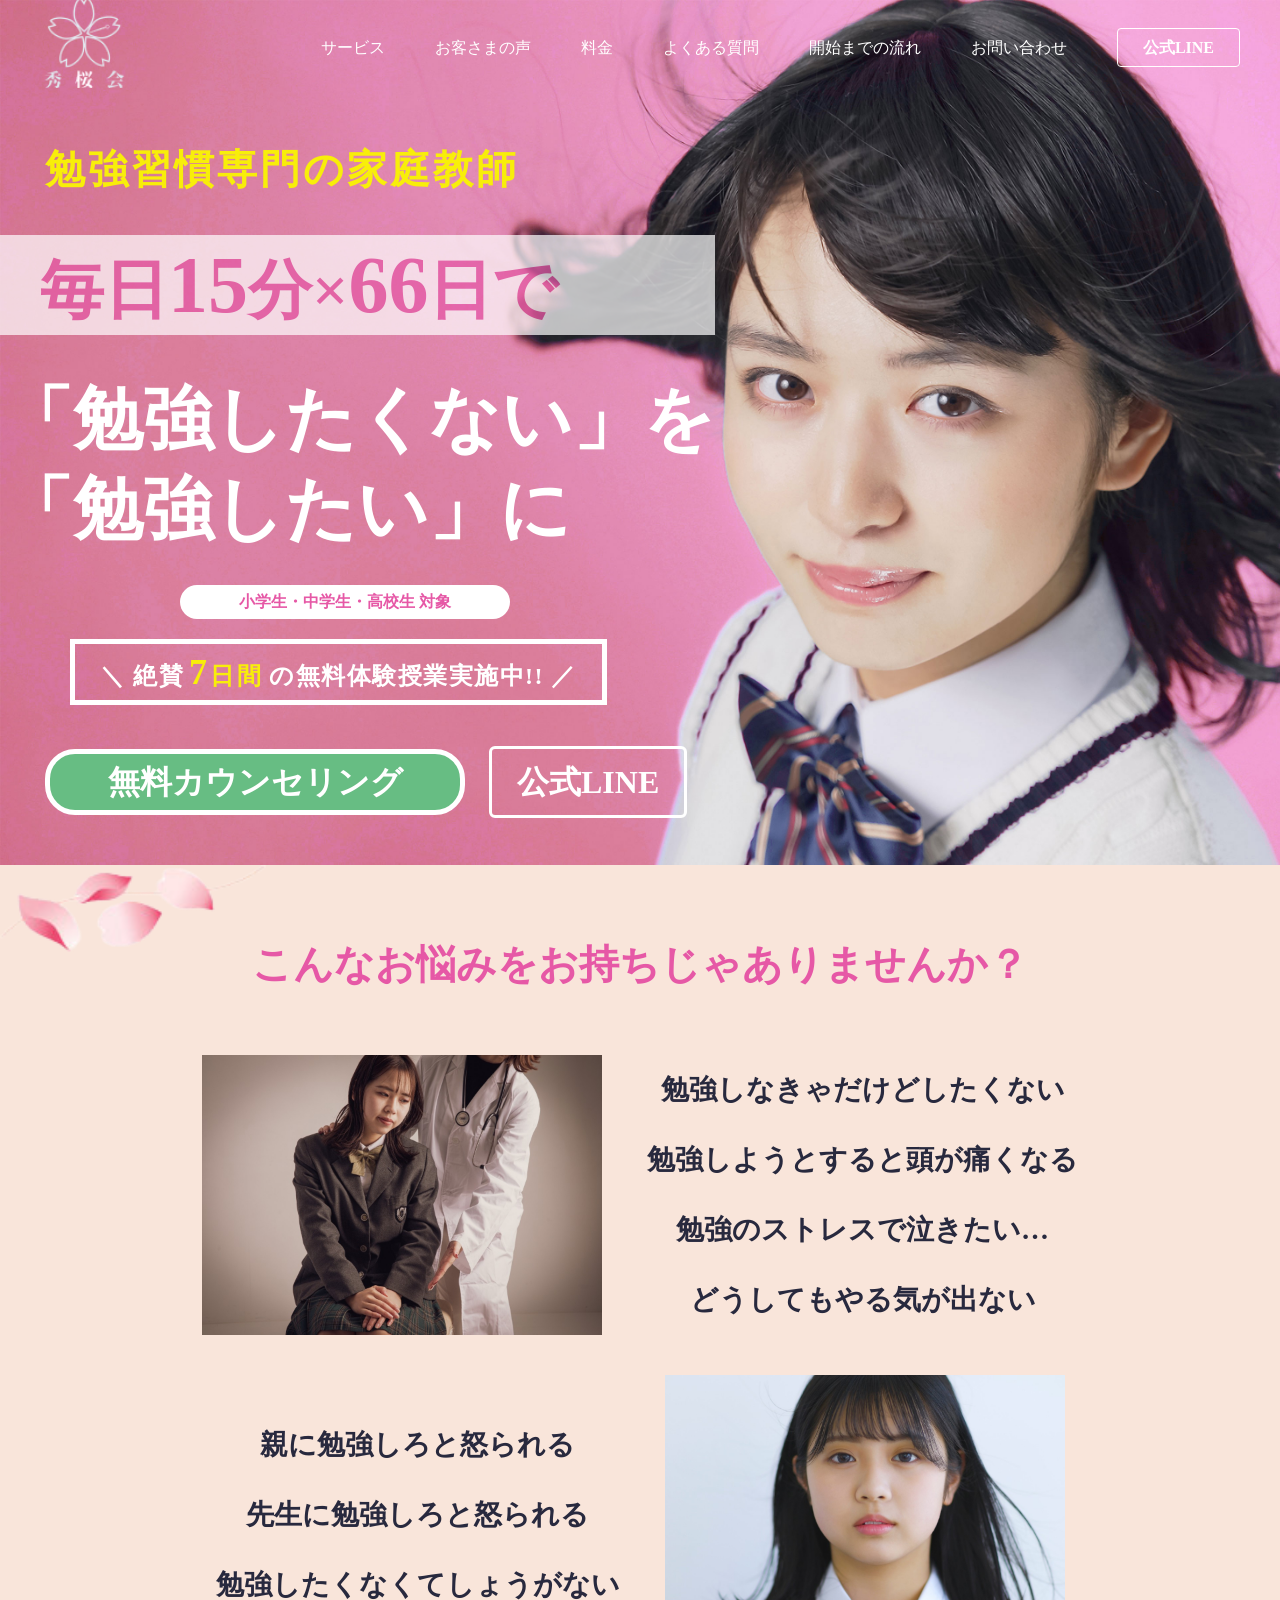
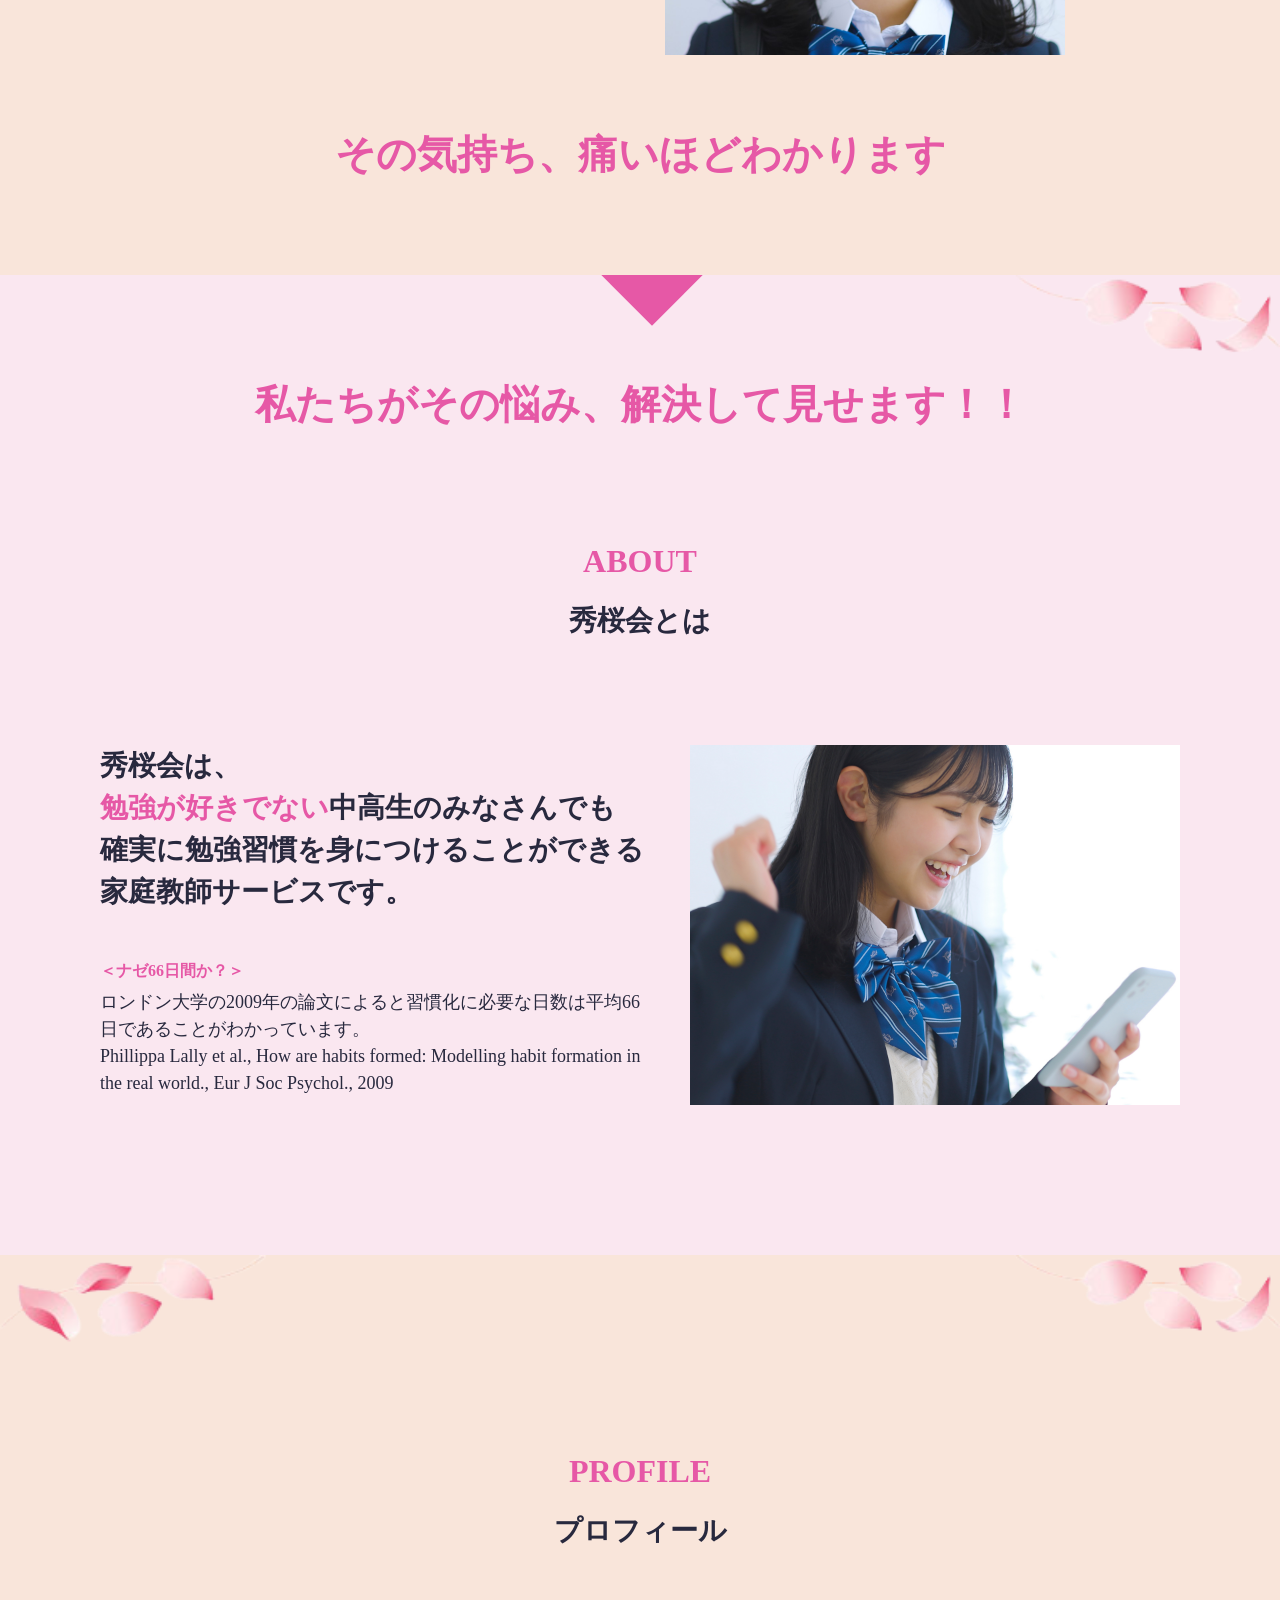
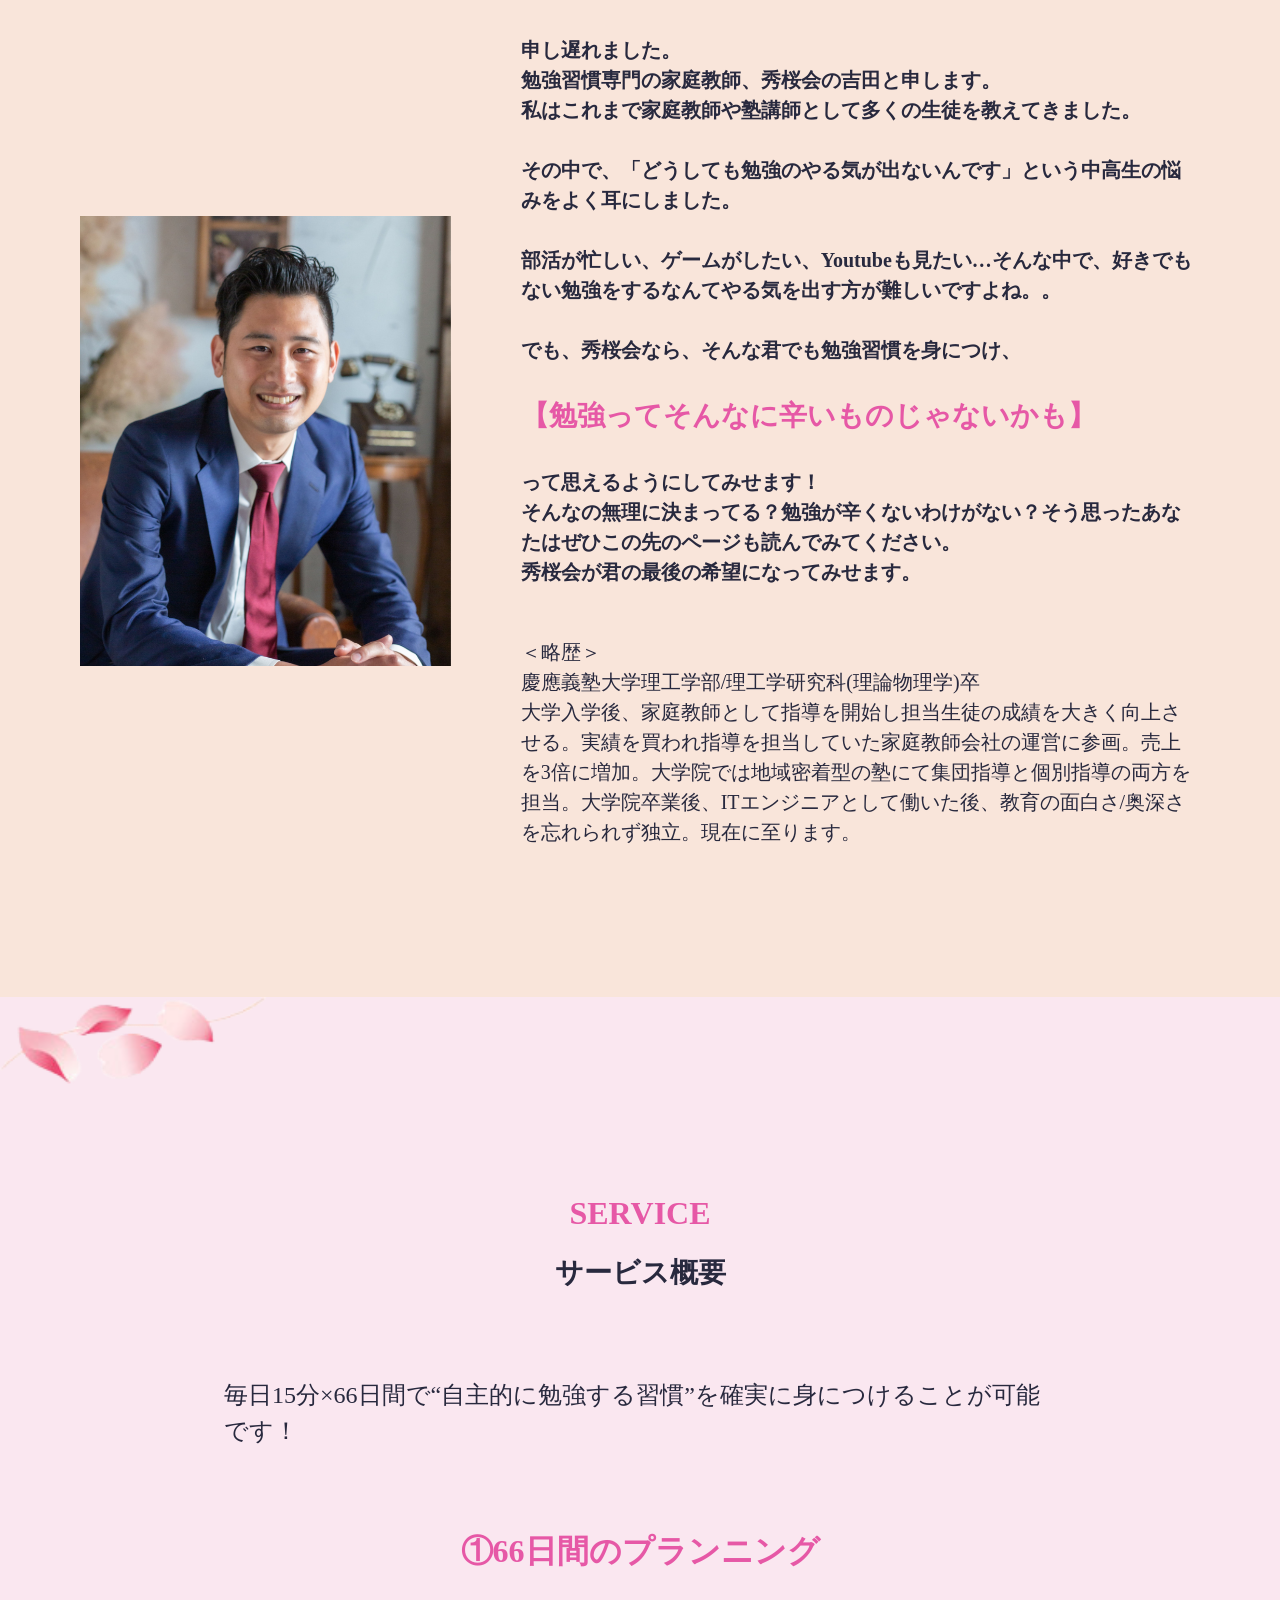
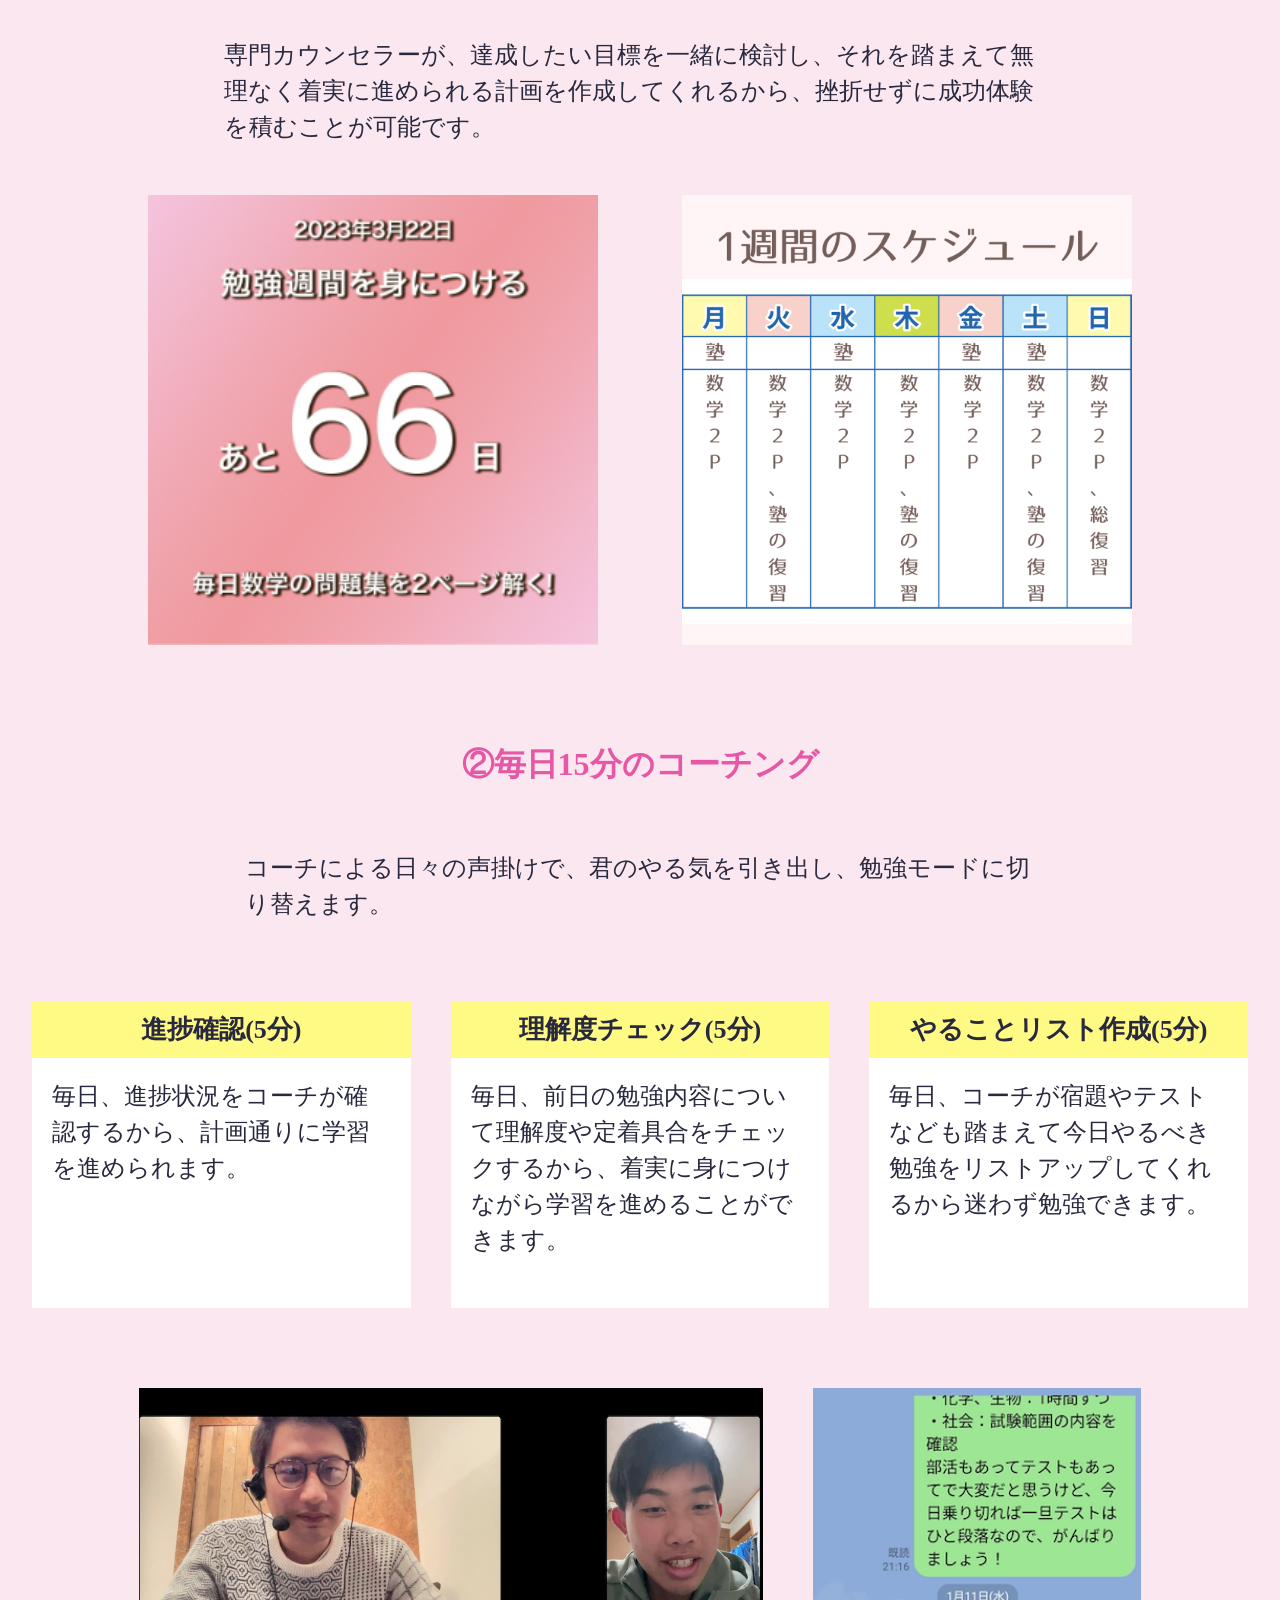
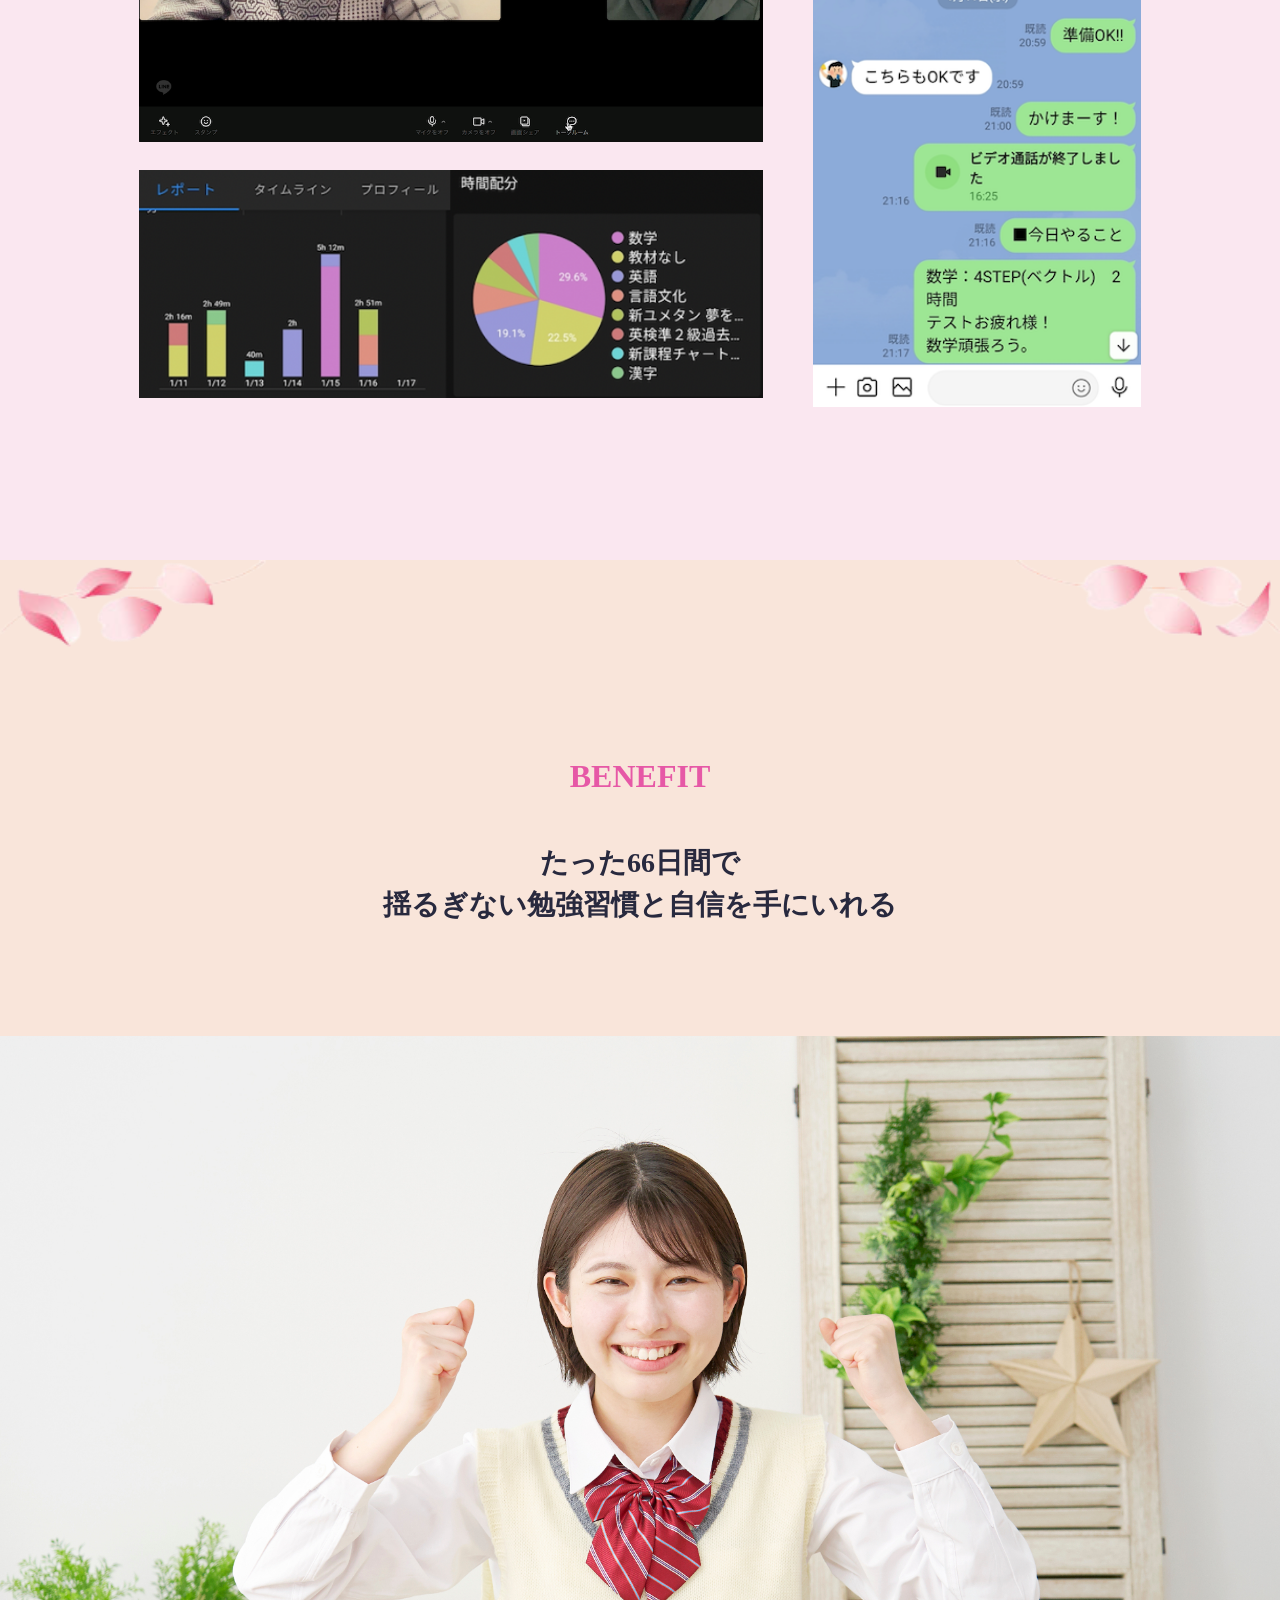
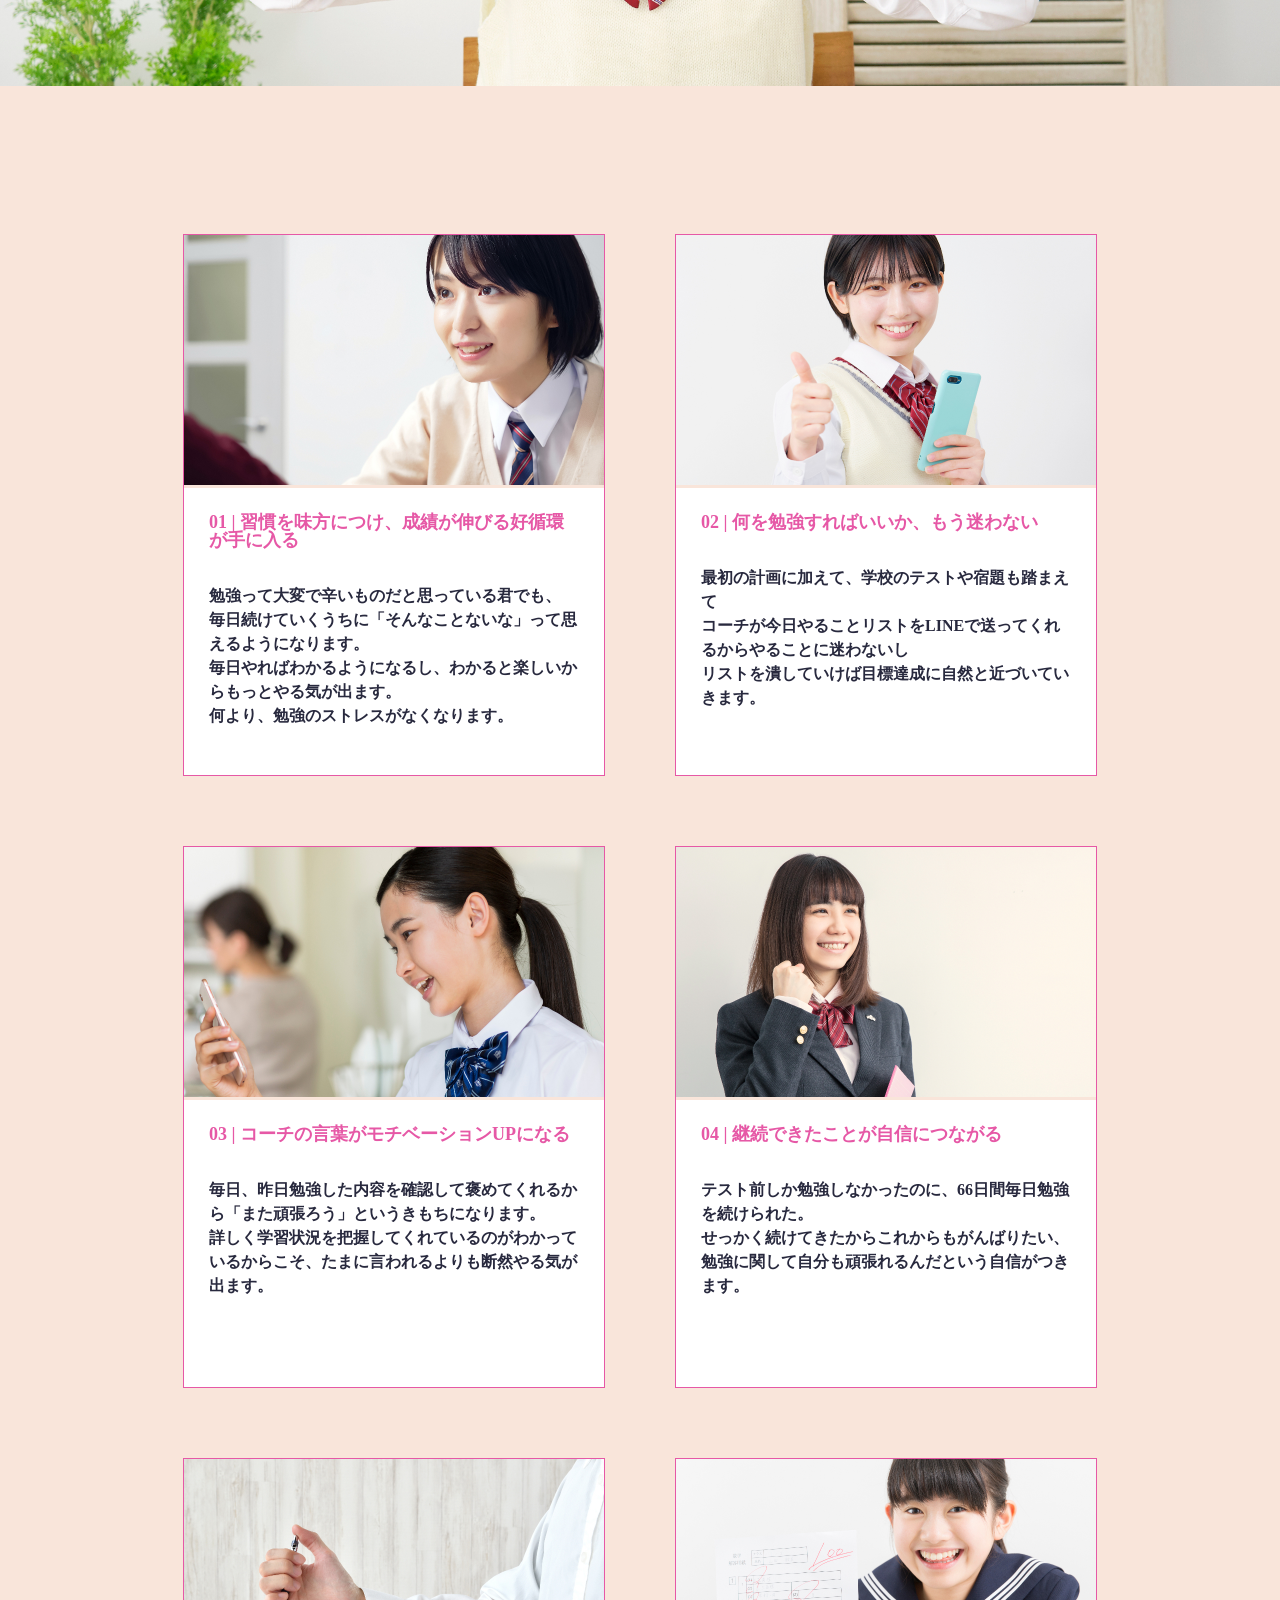
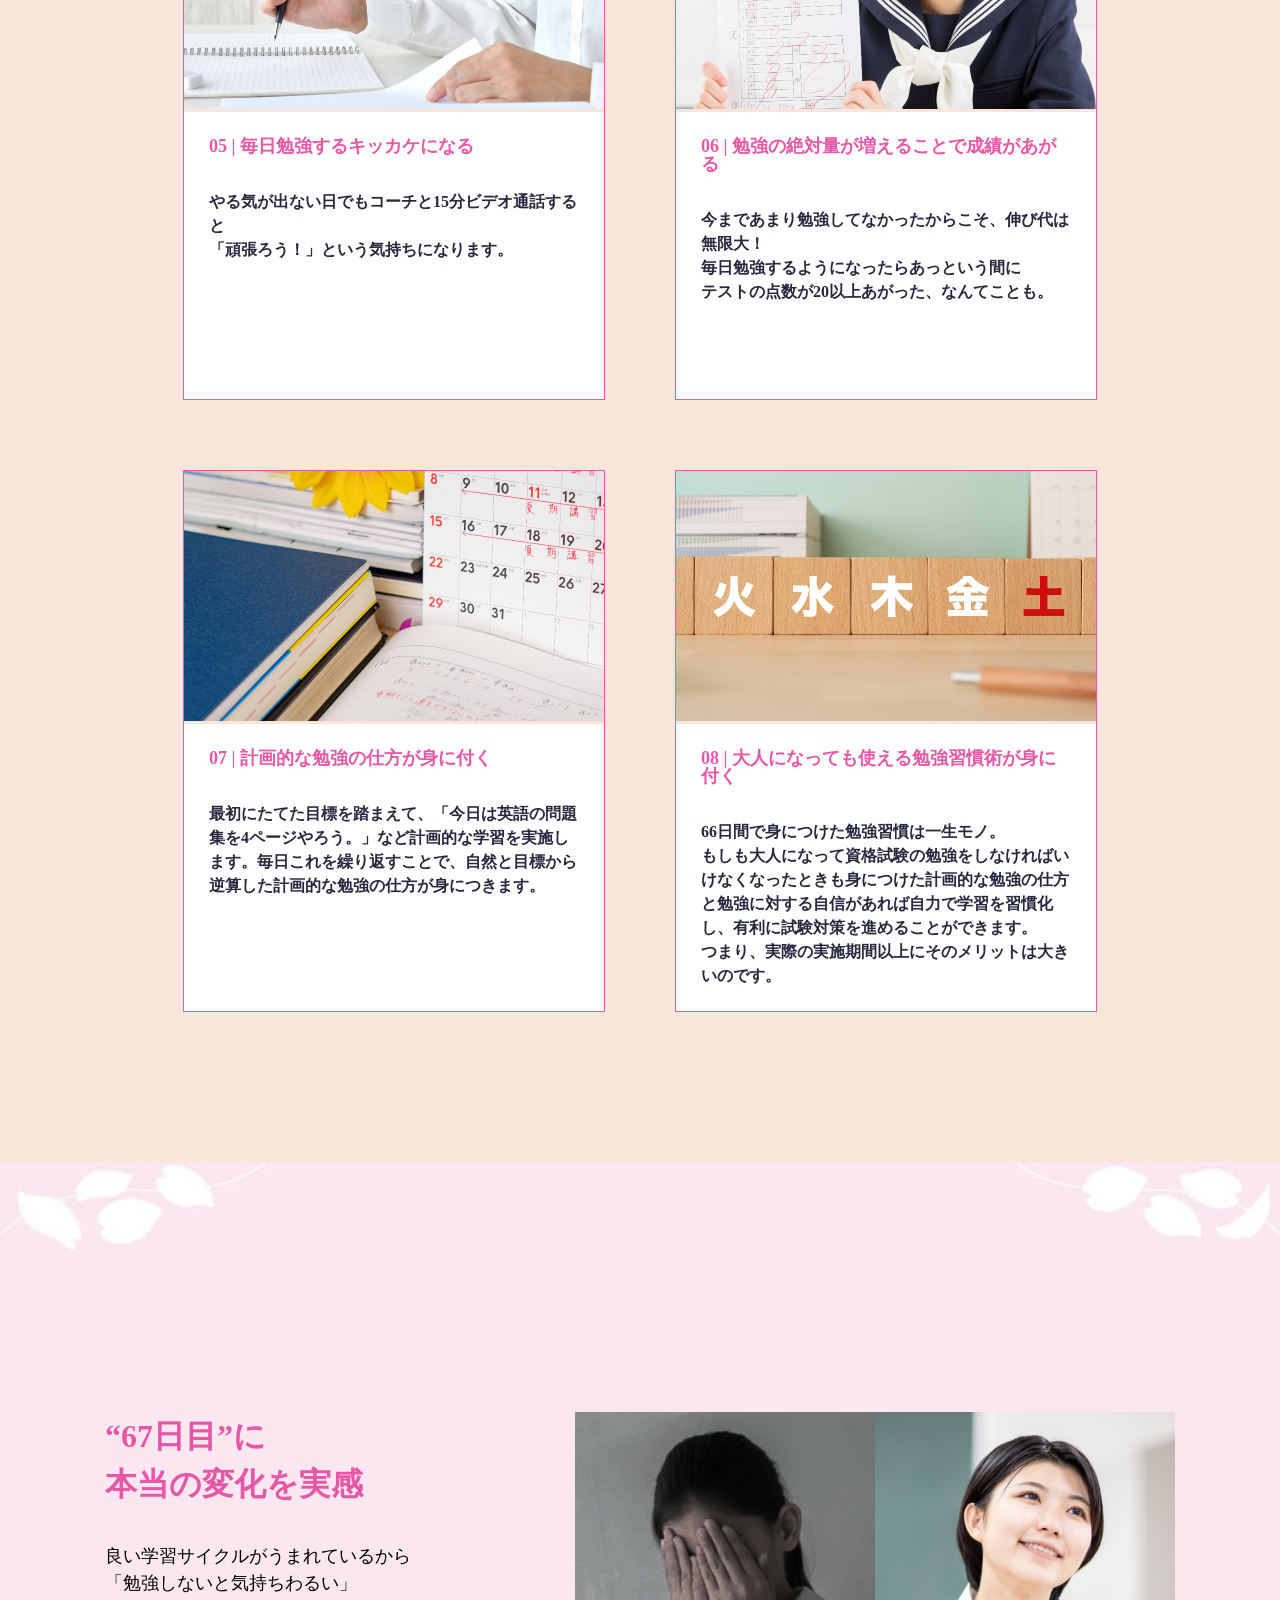
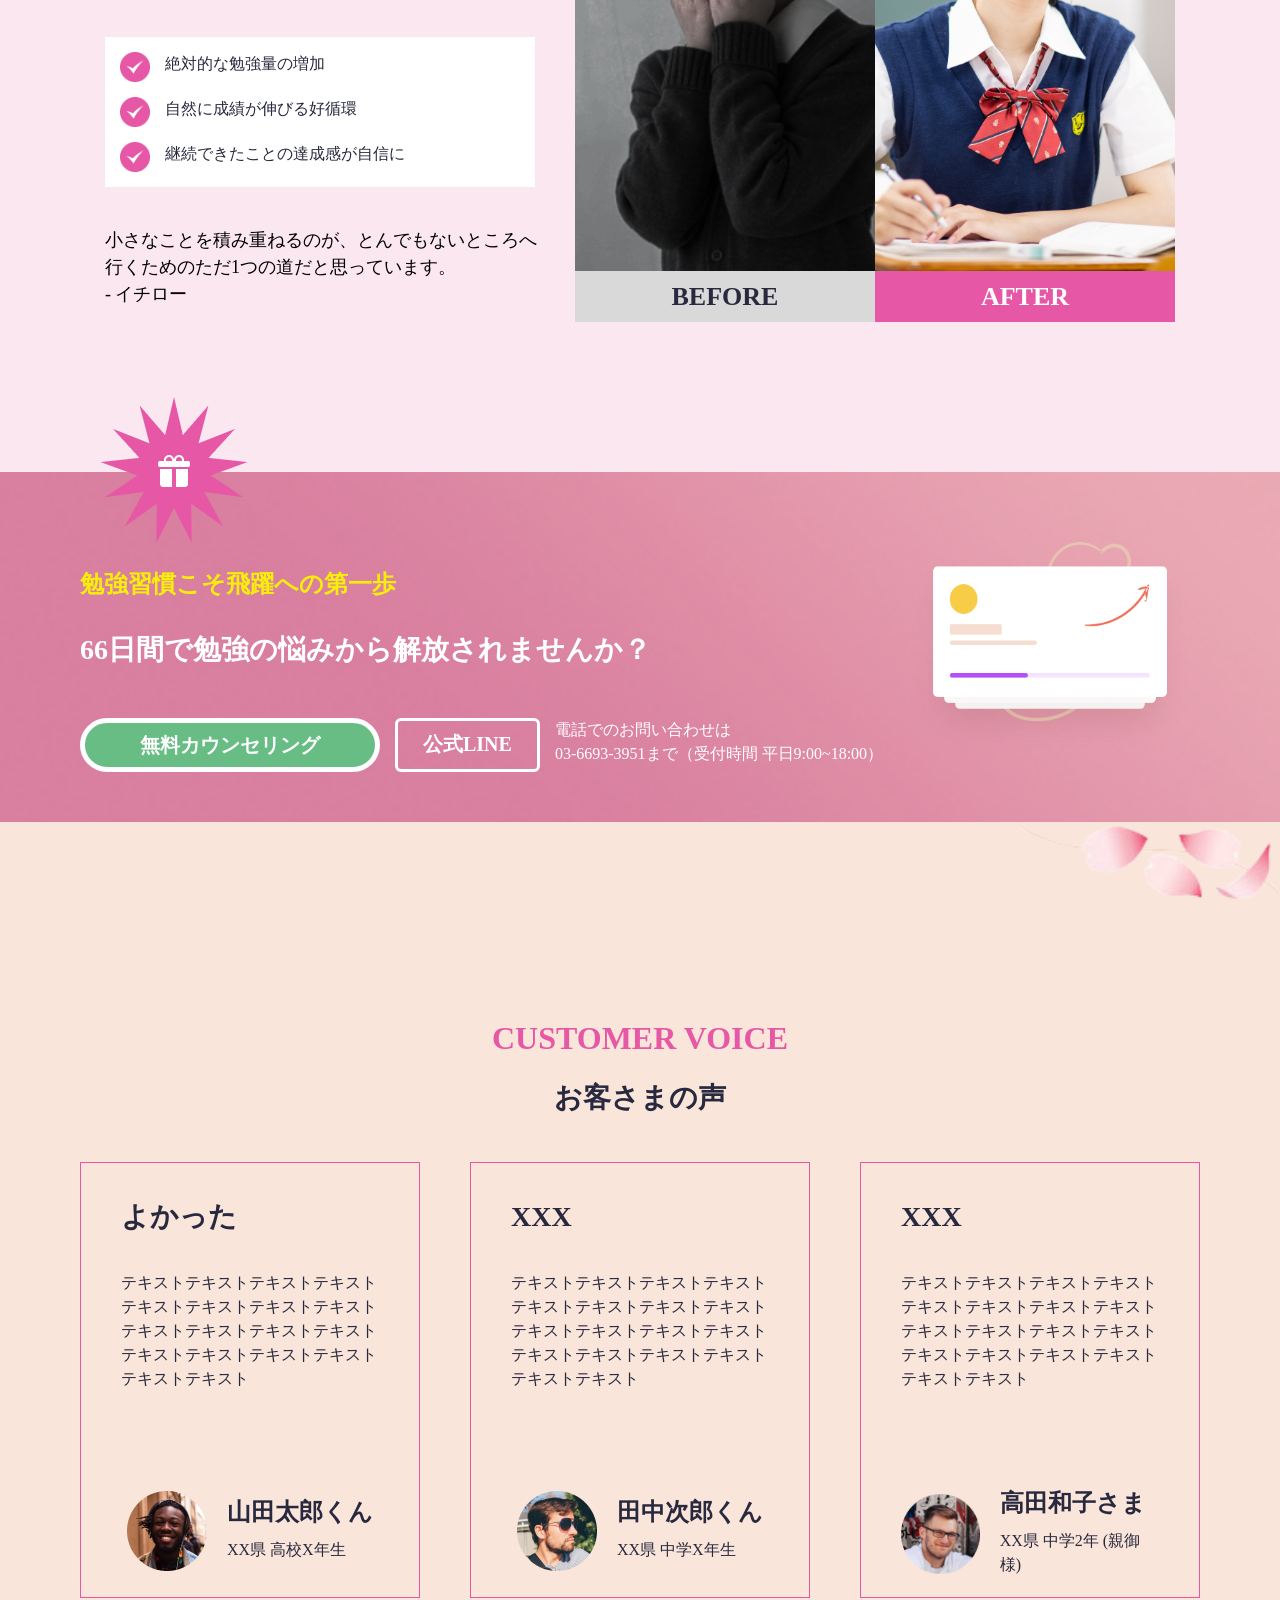
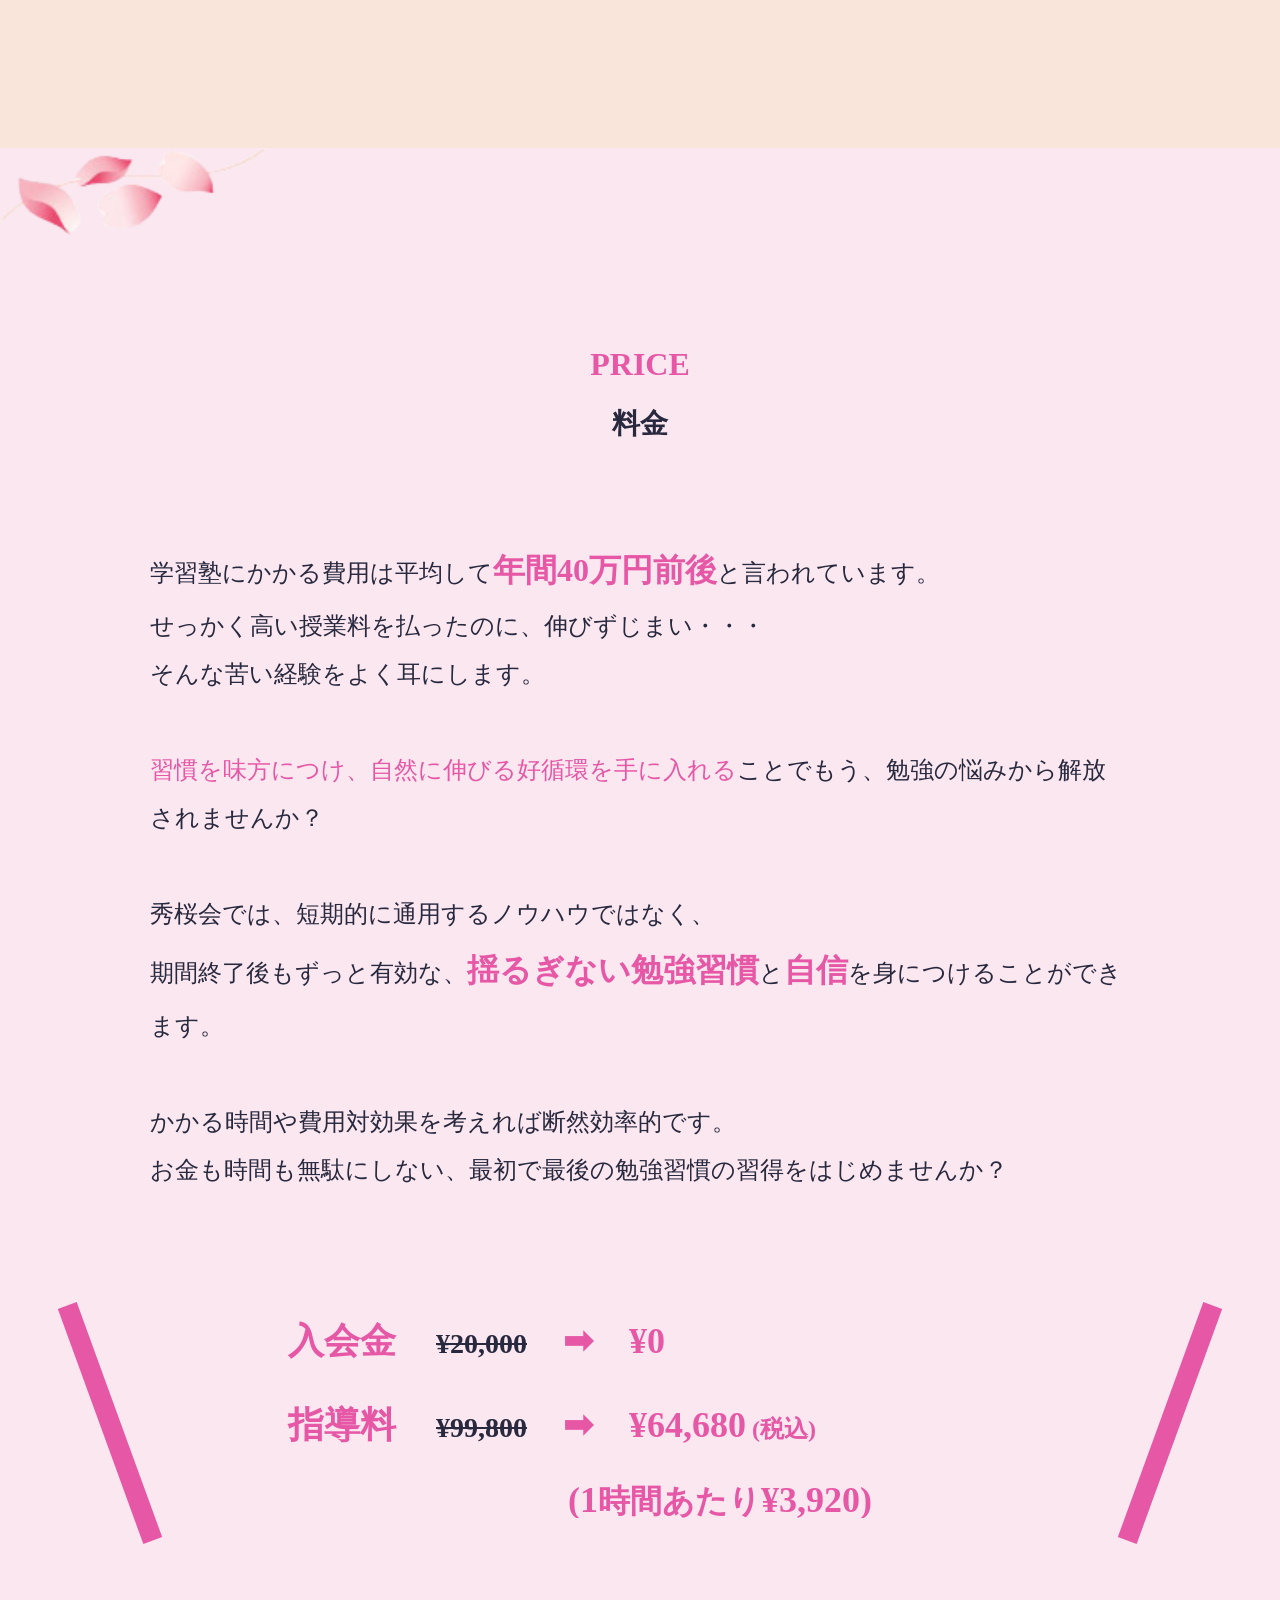
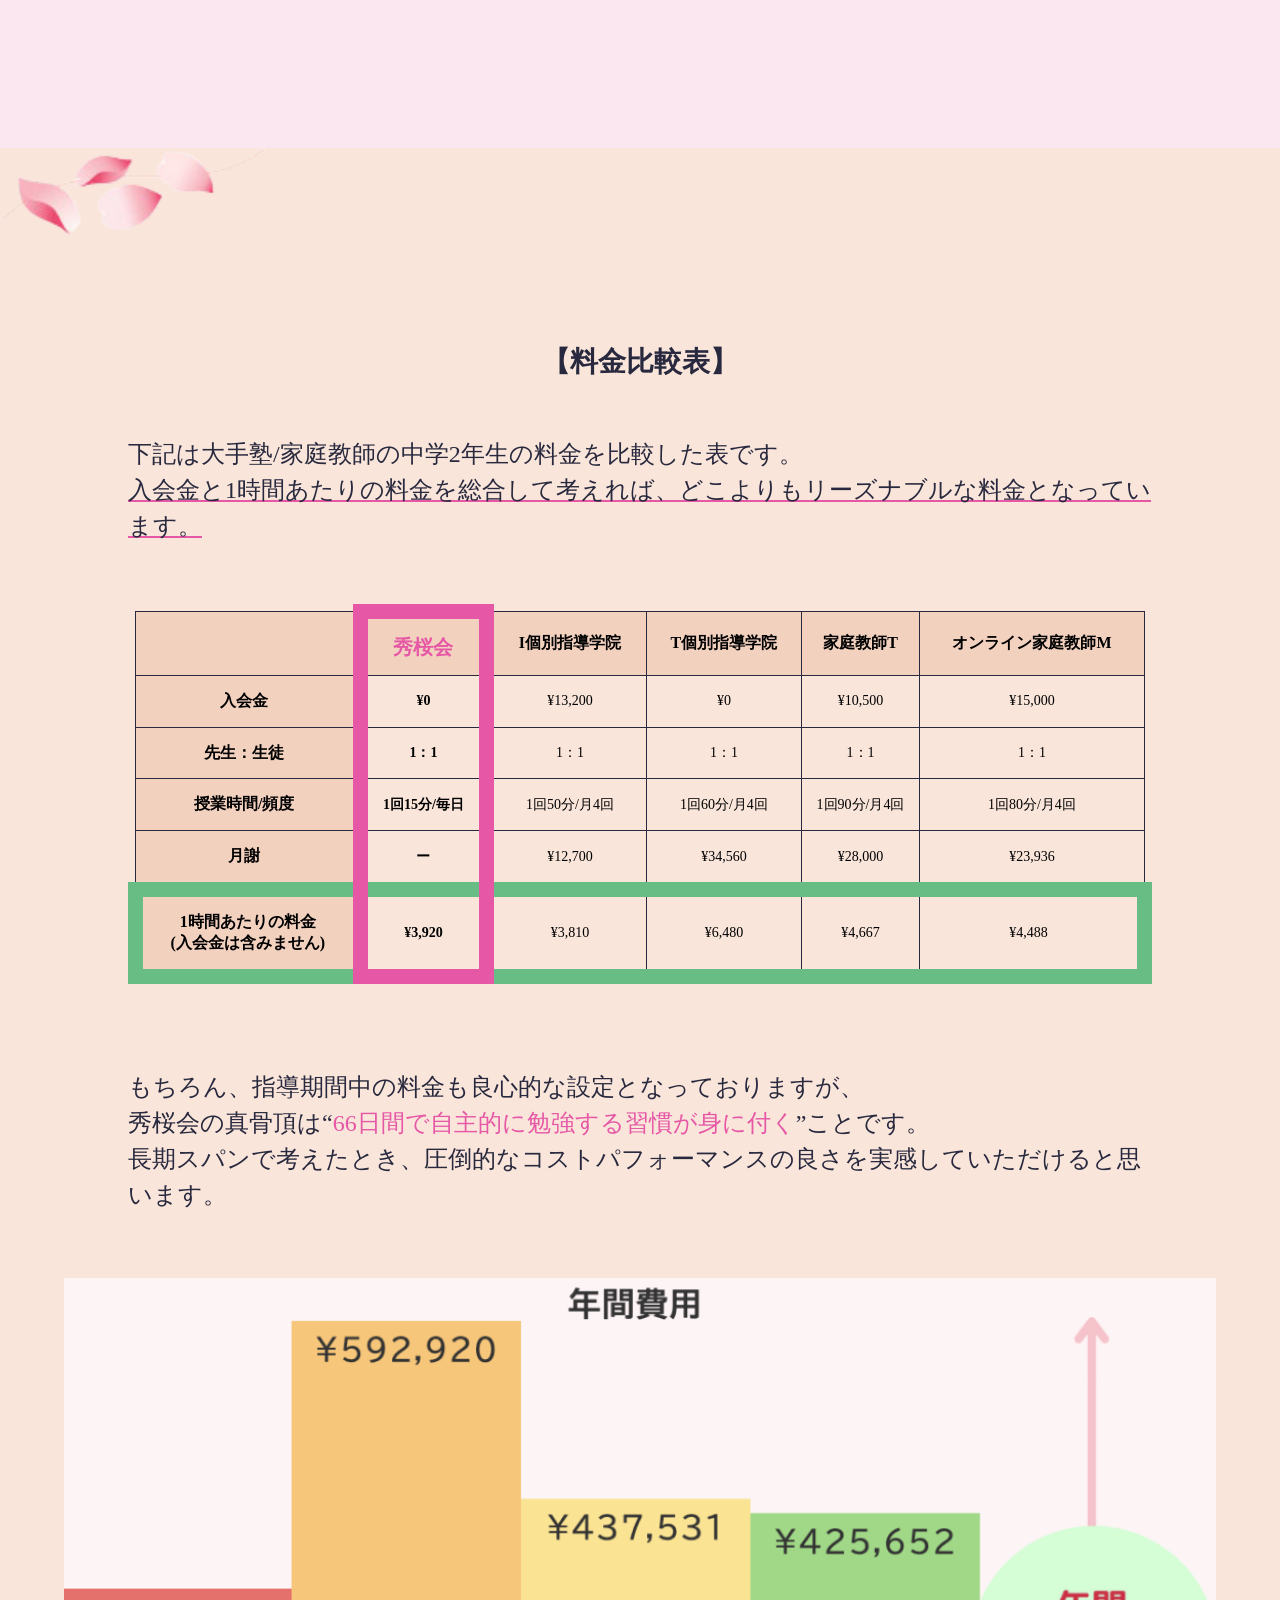
<file: online-teacher/index.html>
<!DOCTYPE html>
<html lang="ja">
<head>
  <meta charset="UTF-8">
  <meta http-equiv="X-UA-Compatible" content="IE=edge">
  <meta name="viewport" content="width=device-width, initial-scale=1.0">
  <link rel="stylesheet" href="css/reset.css">
  <link href='https://unpkg.com/boxicons@2.1.4/css/boxicons.min.css' rel='stylesheet'>
  <link rel="stylesheet" href="css/styles.css">
  <link rel="stylesheet" href="css/mediastyles.css">
  <link rel="stylesheet" href="css/mediastyles-sp.css">
  <script src="https://code.jquery.com/jquery-3.6.3.js" integrity="sha256-nQLuAZGRRcILA+6dMBOvcRh5Pe310sBpanc6+QBmyVM=" crossorigin="anonymous"></script>
  <title>勉強習慣専門の家庭教師</title>
</head>
<body>
  <header>
    <div class="logo">
      <img src="./images/logo-header.jpg" alt="ロゴ">
    </div>
    <nav id="menu">
      <ul>
        <li><a href="#service">サービス</a></li>
        <li><a href="#customer-voice">お客さまの声</a></li>
        <li><a href="#price">料金</a></li>
        <li><a href="#faq">よくある質問</a></li>
        <li><a href="#flow">開始までの流れ</a></li>
        <li><a href="#contact">お問い合わせ</a></li>
        <li><a href="#" id="line">公式LINE</a></li>
      </ul>
    </nav>

    <div id="sp-menu">
      <i class='bx bx-menu'></i>
    </div>

    <div id="modal"></div>

    <div id="sp-close">
      <i class='bx bx-window-close' ></i>
    </div>

  </header>

  <section class="hero">
    <div class="main-message">
      <h3>勉強習慣専門の家庭教師</h3>
      <h1>
        毎日<span>15</span>分×<span>66</span>日で
      </h1>
      <h2>「勉強したくない」を<br>「勉強したい」に</h2>
    </div>
    <div class="sub-message">
      <p id="students">小学生・中学生・高校生<span> 対象</span></p>
      <h5>＼ 絶賛<span id="seven">7</span><span>日間</span>の無料体験授業実施中!! ／</h5>
    </div>
    <div class="btn">
      <button onclick="location.href='#contact'">
        <p>無料カウンセリング</p>
      </button>
      <a href="#">公式LINE</a>
    </div>
  </section>

  <section class="worry">
    <div class="decoration02"></div>
    <div class="container">
      <h1><span>こんなお悩みを</span><span>お持ちじゃありませんか？</span></h1>
      <div class="info">
        <div class="desc01">
          <img src="./images/worry.jpg" alt="不安な画像">
          <h3>勉強しなきゃだけどしたくない<br>勉強しようとすると頭が痛くなる<br>勉強のストレスで泣きたい…<br>どうしてもやる気が出ない</h3>
        </div>
        <div class="desc02">
          <img src="./images/worry01.jpg" alt="怒られている画像">
          <h3>親に勉強しろと怒られる<br>先生に勉強しろと怒られる<br>勉強したくなくてしょうがない</h3>
        </div>
      </div>
      <h1>その気持ち、痛いほどわかります</h1>
    </div>
  </section>

  <section class="about">
    <div class="decoration03"></div>
    <div class="triangle"></div>

    <div class="container">
      <h1><span>私たちが</span><span>その悩み、解決して見せます！！</span></h1>
      <h2>ABOUT</h2>
      <h3>秀桜会とは</h3>

      <div class="info">
        <img src="./images/about.jpg" alt="ABOUセクション画像">
        <div class="desc">
          <p>秀桜会は、<br><span>勉強が好きでない</span>中高生のみなさんでも<br>確実に勉強習慣を身につけることができる<br>家庭教師サービスです。</p>
          <div class="reason">
            <span>＜ナゼ66日間か？＞</span>
            <p>
            ロンドン大学の2009年の論文によると習慣化に必要な日数は平均66日であることがわかっています。<br>Phillippa Lally et al., How are habits formed: Modelling habit formation in the real world., Eur J Soc Psychol., 2009
            </p>
          </div>
        </div>
      </div>
    </div>
  </section>

  <section class="profile">
    <div class="decoration"></div>

    <div class="container">
      <h2>PROFILE</h2>
      <h3>プロフィール</h3>

      <div class="info">
        <img src="./images/message_img.jpg" alt="プロフィール画像" id="pc-profile">
        <img src="./images/message_img_sp.jpg" alt="SPプロフィール画像" id="sp-profile">
        <div class="desc">
          <p>
            申し遅れました。<br>
            勉強習慣専門の家庭教師、秀桜会の吉田と申します。<br>私はこれまで家庭教師や塾講師として多くの生徒を教えてきました。<br><br>その中で、「どうしても勉強のやる気が出ないんです」という中高生の悩みをよく耳にしました。<br><br>部活が忙しい、ゲームがしたい、Youtubeも見たい…そんな中で、好きでもない勉強をするなんてやる気を出す方が難しいですよね。。<br><br>
            でも、秀桜会なら、そんな君でも勉強習慣を身につけ、<br><br><span>【勉強ってそんなに辛いものじゃないかも】</span><br><br>
            って思えるようにしてみせます！<br>そんなの無理に決まってる？勉強が辛くないわけがない？そう思ったあなたはぜひこの先のページも読んでみてください。<br>秀桜会が君の最後の希望になってみせます。
          </p>
          <p>
            ＜略歴＞<br>慶應義塾大学理工学部/理工学研究科(理論物理学)卒<br>大学入学後、家庭教師として指導を開始し担当生徒の成績を大きく向上させる。実績を買われ指導を担当していた家庭教師会社の運営に参画。売上を3倍に増加。大学院では地域密着型の塾にて集団指導と個別指導の両方を担当。大学院卒業後、ITエンジニアとして働いた後、教育の面白さ/奥深さを忘れられず独立。現在に至ります。
          </p>
        </div>
      </div>
    </div>
  </section>

  <section id="service">
    <div class="decoration02"></div>
    <div class="overview">
      <h2>SERVICE</h2>
      <h3>サービス概要</h3>
      <p>毎日15分×66日間で“自主的に勉強する習慣”を確実に身につけることが可能です！</p>
    </div>

    <div class="planning">
      <h2>①66日間のプランニング</h2>
      <p>専門カウンセラーが、達成したい目標を一緒に検討し、それを踏まえて無理なく着実に進められる計画を作成してくれるから、挫折せずに成功体験を積むことが可能です。</p>
      <div class="schedule">
        <img src="./images/66days.jpg" alt="66日間の勉強習慣">
        <img src="./images/schedule.jpg" alt="１週間のスケジュール">
      </div>
    </div>

    <div class="coaching">
      <h2>②毎日15分のコーチング</h2>
      <p id="coach">コーチによる日々の声掛けで、君のやる気を引き出し、勉強モードに切り替えます。</p>
      <div class="check">
        <div class="content">
          <h4>進捗確認(5分)</h4>
          <p>毎日、進捗状況をコーチが確認するから、計画通りに学習を進められます。</p>
        </div>
        <div class="content">
          <h4>理解度チェック(5分)</h4>
          <p>毎日、前日の勉強内容について理解度や定着具合をチェックするから、着実に身につけながら学習を進めることができます。</p>
        </div>
        <div class="content">
          <h4>やることリスト作成(5分)</h4>
          <p>毎日、コーチが宿題やテストなども踏まえて今日やるべき勉強をリストアップしてくれるから迷わず勉強できます。</p>
        </div>
      </div>
      <div class="coaching-pic">
        <div class="student">
          <img src="./images/student.jpg" alt="教師と生徒" id="student">
          <img src="./images/time.jpg" alt="時間配分" id="time">
        </div>
        <div class="student02">
          <img src="./images/line.jpg" alt="LINEのやり取り" id="student02">
        </div>
      </div>

    </div>

  </section>

  <section class="benefit">
    <div class="decoration"></div>
    <div class="overview">
      <h2>BENEFIT</h2>
      <h3>たった66日間で<br>
        揺るぎない勉強習慣と自信を手にいれる</h3>
      <img src="./images/benefit.jpg" alt="BENEFIT">
    </div>

    <div class="contents container">
      <div class="content">
        <img src="./images/benefit001.jpg" alt="benefit01" class="position">
        <div class="text">
          <h5>01 | 習慣を味方につけ、成績が伸びる好循環が手に入る</h5>
          <p>勉強って大変で辛いものだと思っている君でも、<br>毎日続けていくうちに「そんなことないな」って思えるようになります。<br>毎日やればわかるようになるし、わかると楽しいからもっとやる気が出ます。<br>何より、勉強のストレスがなくなります。</p>
        </div>
      </div>
      <div class="content">
        <img src="./images/benefit002.jpg" alt="benefit02">
        <div class="text">
          <h5>02 | 何を勉強すればいいか、もう迷わない</h5>
          <p>最初の計画に加えて、学校のテストや宿題も踏まえて<br>コーチが今日やることリストをLINEで送ってくれるからやることに迷わないし<br>リストを潰していけば目標達成に自然と近づいていきます。</p>
        </div>
      </div>
      <div class="content">
        <img src="./images/benefit003.jpg" alt="benefit03" class="position">
        <div class="text">
          <h5>03 | コーチの言葉がモチベーションUPになる</h5>
          <p>毎日、昨日勉強した内容を確認して褒めてくれるから「また頑張ろう」というきもちになります。<br>詳しく学習状況を把握してくれているのがわかっているからこそ、たまに言われるよりも断然やる気が出ます。</p>
        </div>
      </div>
      <div class="content">
        <img src="./images/benefit004.jpg" alt="benefit04" class="position">
        <div class="text">
          <h5>04 | 継続できたことが自信につながる</h5>
          <p>テスト前しか勉強しなかったのに、66日間毎日勉強を続けられた。<br>せっかく続けてきたからこれからもがんばりたい、<br>勉強に関して自分も頑張れるんだという自信がつきます。</p>
        </div>
      </div>
      <div class="content">
        <img src="./images/benefit005.jpg" alt="benefit05">
        <div class="text">
          <h5>05 | 毎日勉強するキッカケになる</h5>
          <p>やる気が出ない日でもコーチと15分ビデオ通話すると<br>「頑張ろう！」という気持ちになります。</p>
        </div>
      </div>
      <div class="content">
        <img src="./images/benefit006.jpg" alt="benefit06">
        <div class="text">
          <h5>06 | 勉強の絶対量が増えることで成績があがる</h5>
          <p>今まであまり勉強してなかったからこそ、伸び代は無限大！<br>毎日勉強するようになったらあっという間に<br>テストの点数が20以上あがった、なんてことも。</p>
        </div>
      </div>
      <div class="content">
        <img src="./images/benefit007.jpg" alt="benefit07">
        <div class="text">
          <h5>07 | 計画的な勉強の仕方が身に付く</h5>
          <p>最初にたてた目標を踏まえて、「今日は英語の問題集を4ページやろう。」など計画的な学習を実施します。毎日これを繰り返すことで、自然と目標から逆算した計画的な勉強の仕方が身につきます。</p>
        </div>
      </div>
      <div class="content">
        <img src="./images/benefit008.jpg" alt="benefit08">
        <div class="text">
          <h5>08 | 大人になっても使える勉強習慣術が身に付く</h5>
          <p>66日間で身につけた勉強習慣は一生モノ。<br>もしも大人になって資格試験の勉強をしなければいけなくなったときも身につけた計画的な勉強の仕方と勉強に対する自信があれば自力で学習を習慣化し、有利に試験対策を進めることができます。<br>つまり、実際の実施期間以上にそのメリットは大きいのです。</p>
        </div>
      </div>
    </div>

  </section>

  <section class="change">
    <div class="decoration04"></div>
    <div class="changes container">
      <div class="text">
        <h2>“67日目”に<br>本当の変化を実感</h2>
        <h5>良い学習サイクルがうまれているから<br>「勉強しないと気持ちわるい」</h5>
        <div class="check">
          <div class="check-text">
            <img src="./images/check.jpg" alt="チェック" width="30" height="30">
            <p>絶対的な勉強量の増加</p>
          </div>
          <div class="check-text">
            <img src="./images/check.jpg" alt="チェック" width="30" height="30">
            <p>自然に成績が伸びる好循環</p>
          </div>
          <div class="check-text">
            <img src="./images/check.jpg" alt="チェック" width="30" height="30">
            <p>継続できたことの達成感が自信に</p>
          </div>
        </div>
        <h5>小さなことを積み重ねるのが、とんでもないところへ行くためのただ1つの道だと思っています。<br>- イチロー</h5>
      </div>

      <div class="check-pic">
        <div class="before">
          <img src="./images/before.jpg" alt="BEFORE画像">
          <h4>BEFORE</h4>
        </div>
        <div class="after">
          <img src="./images/after.jpg" alt="AFTER画像">
          <h4>AFTER</h4>
        </div>
      </div>
    </div>
  </section>

  <section class="central-cv">
    <img src="./images/cv-icon.jpg" alt="CVのアイコン" id="icon">
    <div class="cv container">
      <div class="text">
        <h2>勉強習慣こそ飛躍への第一歩</h2>
        <h1><span>66日間で勉強の悩みから</span><span>解放されませんか？</span></h1>
        <div class="btn">
          <button onclick="location.href='#contact'">
            <p>無料カウンセリング</p>
          </button>
          <div class="tel">
            <a href="#">公式LINE</a>
            <p>電話でのお問い合わせは<br>
              03-6693-3951まで（受付時間 平日9:00~18:00）</p>
          </div>
        </div>
      </div>
      <div class="image">
        <img src="./images/sample2.jpg" alt="CVイメージ">
      </div>
    </div>
  </section>

  <section class="customer-voice" id="customer-voice">
    <div class="decoration03"></div>
    <div class="text">
      <h2>CUSTOMER VOICE</h2>
      <h3>お客さまの声</h3>
    </div>
    <div class="voices container">
      <div class="voice01">
        <h3>よかった</h3>
        <p>テキストテキストテキストテキストテキストテキストテキストテキストテキストテキストテキストテキストテキストテキストテキストテキストテキストテキスト</p>
        <div class="student01">
          <img src="./images/Oval.jpg" alt="山田太郎くん" width="80" height="80">
          <div>
            <h4>山田太郎くん</h4>
            <p>XX県 高校X年生</p>
          </div>
        </div>
      </div>
      <div class="voice02">
        <h3>XXX</h3>
        <p>テキストテキストテキストテキストテキストテキストテキストテキストテキストテキストテキストテキストテキストテキストテキストテキストテキストテキスト</p>
        <div class="student02">
          <img src="./images/Oval2.jpg" alt="田中次郎くん" width="80" height="80">
          <div>
            <h4>田中次郎くん</h4>
            <p>XX県 中学X年生</p>
          </div>
        </div>
      </div>
      <div class="voice01">
        <h3>XXX</h3>
        <p>テキストテキストテキストテキストテキストテキストテキストテキストテキストテキストテキストテキストテキストテキストテキストテキストテキストテキスト</p>
        <div class="student03">
          <img src="./images/Oval3.jpg" alt="高田和子さま" width="80" height="80">
          <div>
            <h4>高田和子さま</h4>
            <p>XX県 中学2年 (親御様)</p>
          </div>
        </div>
      </div>
    </div>
  </section>

  <section id="price">
    <div class="decoration02"></div>
    <div class="text">
      <h2>PRICE</h2>
      <h3>料金</h3>
    </div>
    <div class="price-text container">
      <p class="main-text">
        学習塾にかかる費用は平均して<span class="one">年間40万円前後</span>と言われています。<br>せっかく高い授業料を払ったのに、伸びずじまい・・・<br>そんな苦い経験をよく耳にします。<br><br><span>習慣を味方につけ、自然に伸びる好循環を手に入れる</span>ことでもう、勉強の悩みから解放されませんか？<br><br>秀桜会では、短期的に通用するノウハウではなく、<br>期間終了後もずっと有効な、<span class="two">揺るぎない勉強習慣</span>と<span class="three">自信</span>を身につけることができます。<br><br>かかる時間や費用対効果を考えれば断然効率的です。<br>お金も時間も無駄にしない、最初で最後の勉強習慣の習得をはじめませんか？
      </p>

      <div class="price-main">
        <div class="rectangle01"></div>
        <div class="rectangle02"></div>

        <div class="join">
          <h2>入会金</h2>
          <p><span>¥20,000</span>　➡︎　¥0</p>
        </div>
        <div class="guide">
          <h2>指導料</h2>
          <p><span>¥99,800</span>　➡︎　¥64,680<span> (税込)</span></p>
        </div>
        <div class="supplement">
          <h2>(1<span>時間あたり</span>¥3,920)</h2>
        </div>
      </div>
    </div>
  </section>

  <section class="cost">
    <div class="decoration02"></div>
    <div class="text">
      <h3>【料金比較表】</h3>
      <p>下記は大手塾/家庭教師の中学2年生の料金を比較した表です。<br><span>入会金と1時間あたりの料金を総合して考えれば、どこよりもリーズナブルな料金となっています。</span></p>
    </div>

    <div class="cost-table">
      <table>
        <tr class="head">
          <th></th>
          <th id="emp01"><span>秀桜会</span></th>
          <th>I個別指導学院</th>
          <th>T個別指導学院</th>
          <th>家庭教師T</th>
          <th id="online"><span>オンライン</span><span>家庭教師M</span></th>
        </tr>
        <tr class="first">
          <th>入会金</th>
          <td id="emp02"><span>¥0</span></td>
          <td>¥13,200</td>
          <td>¥0</td>
          <td>¥10,500</td>
          <td>¥15,000</td>
        </tr>
        <tr class="second">
          <th>先生：生徒</th>
          <td id="emp03"><span>1：1</span></td>
          <td>1：1</td>
          <td>1：1</td>
          <td>1：1</td>
          <td>1：1</td>
        </tr>
        <tr class="third">
          <th>授業時間/頻度</th>
          <td id="emp04"><span>1回15分/毎日</span></td>
          <td>1回50分/月4回</td>
          <td>1回60分/月4回</td>
          <td>1回90分/月4回</td>
          <td>1回80分/月4回</td>
        </tr>
        <tr class="fourth">
          <th>月謝</th>
          <td id="emp05"><span>ー</span></td>
          <td>¥12,700</td>
          <td>¥34,560</td>
          <td>¥28,000</td>
          <td>¥23,936</td>
        </tr>
        <tr class="fifth">
          <th id="entry">1時間あたりの料金<br>(入会金は含みません)</th>
          <td id="emp06"><span>¥3,920</span></td>
          <td>¥3,810</td>
          <td>¥6,480</td>
          <td>¥4,667</td>
          <td>¥4,488</td>
        </tr>
      </table>
      <p id="table-text">もちろん、指導期間中の料金も良心的な設定となっておりますが、<br>秀桜会の真骨頂は“<span>66日間で自主的に勉強する習慣が身に付く</span>”ことです。<br>長期スパンで考えたとき、圧倒的なコストパフォーマンスの良さを実感していただけると思います。</p>
    </div>
    <div class="year-cost">
      <img src="./images/yearcost.jpg" alt="年間コスト">
      <p>➡︎　コスパで選ぶならダンゼン<span>秀桜会</span></p>
    </div>
  </section>

  <section class="trial">
    <div class="decoration02"></div>
    <div class="container">
      <div class="text">
        <h2>TRIAL</h2>
        <h3>無料体験授業</h3>
        <p>実際に担当予定のコーチで、毎日15分のコーチングを体感いただけます。<br>コーチとの相性を確認してから始められるから安心です。<br>なお、無料体験授業の期間は66日には含まれません。</p>
      </div>
      <div class="days">
        <h2><span>＼ </span>無料体験授業 7日間<span> ／</span></h2>
        <p>さらに！いまだけ無料体験授業を受けていただいたすべての方に<br><span>Amazonギフト券1,000円分</span>を贈呈いたします。<br>もちろん、入会有無にかかわらず、7日間受けていただいた方、全員が対象です。</p>
      </div>
      <p id="text02">無料体験を受けたからと言って、必ず入会する必要はありません!!<br>秀桜会のサービスってどんな感じなんだろう？<br>ちょっと塾と比べてみたい。<br>気になったら気軽にお試しOKです。<br>無料体験授業を機に営業活動を始めることも絶対にありません。</p>
    </div>
  </section>

  <section class="message">
    <div class="text">
      <h2>MESSAGE</h2>
      <h3>申し送り事項</h3>
      <h4><span>場合によってはご受講</span><span>いただけない場合がございます。</span></h4>
    </div>
    <div class="sub-text container">
      <p><span>もしもお望みの内容が、</span><br><br>・いま週に平均して4時間勉強しているのを6時間に伸ばしたい<br>・わからない問題の解き方をビデオ通話で直接教えて欲しい<br><br>という場合は、本コースでご希望にこたえることはできません。<br><br><span>でも、もしいま、</span><br><br><span id="pink">・平日の勉強を平均1時間未満しかできてない<br>・平日の勉強時間は平均2時間程度だが日によってムラがある<br>・勉強に苦手意識があり、机に向かうまで時間がかかる<br>・なかなか勉強のやる気が出ない</span><br><br>というお子様で現状を改善したいと考えている場合は、<br>本コースを気に入っていただけると思います。<br><br>現状すでに十分な勉強時間が確保できている方向けではありませんし、<br>わからない問題の解き方を直接教えるコースではございません。<br><br>ですが、現状十分な勉強時間が確保できておらず、なかなか勉強のやる気が出ない<br>お子様には最適な内容になっておりますので、十分に活用していただけます。</p>
    </div>
  </section>

  <section id="faq" style="opacity: 0">
    <!-- <div class="decoration03"></div> -->
    <div>
      <h2>FAQ</h2>
      <h3>よくある質問</h3>
    </div>
  </section>

  <section id="flow">
    <div class="decoration02"></div>
    <div class="text">
      <h2>FLOW</h2>
      <h3>サービス開始までの流れ</h3>
    </div>
    <div class="supports container">
      <div class="support">
        <div class="flow01">
          <img src="./images/flow01.jpg" alt="無料カウンセリング">
        </div>
        <div class="talk">
          <h3>01 | 無料カウンセリング(90分)</h3>
          <p>PCまたはスマートフォンのビデオ通話で実施します。現在の学習状況のヒアリング、目標設定や66日間の計画策定を行います。基本はカウンセラーとのマンツーマンで開催しますが、親御様の参加も大歓迎です。</p>
        </div>
      </div>
      <div class="support">
        <div class="flow02">
          <img src="./images/flow02.jpg" alt="無料体験授業">
        </div>
        <div class="talk">
          <h3>02 | 無料体験授業(7日間)</h3>
          <p>実際に毎日15分のコーチングを無料で7日間行います。プログラム開始後と同じやり方・内容で行うので、コーチとの相性やスタート後のイメージを確認していただけます。スマートフォンさえあればOKです。</p>
        </div>
      </div>
      <div class="support">
        <div class="flow03">
          <img src="./images/flow03.jpg" alt="コーチング">
        </div>
        <div class="talk">
          <h3>03 | 毎日15分のコーチング(66日間)</h3>
          <p>毎日15分の使い方は、進捗確認(5分)、学習定着度チェック(5分)、やることリスト作成(5分)。コーチとの会話がお子様を勉強モードに切り替えます。毎日だから、3日坊主になる心配もありません。</p>
        </div>
      </div>
      <div class="support">
        <div class="flow04">
          <img src="./images/flow04.jpg" alt="プログラム終了">
        </div>
        <div class="talk">
          <h3>04 | プログラム(67日間)</h3>
          <p>66日間のプログラムを無事に終えた君にはコーチからささやかなご褒美が贈呈されます。毎日学習を継続できたことで、勉強習慣と自信を手に入れることができています。</p>
        </div>
      </div>
    </div>
  </section>

  <section id="contact" style="opacity: 0">
    <!-- <div class="decoration03"></div> -->
    <div class="text">
      <h2>CONTACT</h2>
      <h3>お問い合わせ</h3>
    </div>
  </section>

  <div class="last-message">
    <div class="background">
      <div class="text">
        <h2>LAST MESSAGE</h2>
        <h3>最後に</h3>
      </div>
      <div class="desc container">
        <p>ここまでお読みいただきありがとうございます。<br><br>もしかすると、いきなりここを読んでいるかもしれませんね。<br><br>私もそのタイプです。<br><br>上から読んでも、ここから読んでもご理解頂けるように、お伝えさせて頂いたことをまとめさせていただきますね。<br><br>勉強習慣専門の家庭教師、秀桜会では<span>毎日15分×66日間</span>で“<span>自主的に勉強する習慣</span>”を<br>確実に身につけることができるコースを開講しております。<br><br>このコースを受講することで、たった66日間で、<br>揺るぎない勉強習慣と自信を手にいれることができます。<br><br>なぜなら、<br><br>専門カウンセラーによる「<span>66日間のプランニング</span>」と<br>担当コーチによる「<span>毎日15分のコーチング</span>」により、<br>無理なく楽しく“<span>習慣を味方につけ、自然に伸びる好循環</span>”を手に入れることができるからです。<br><br>本コースは完全マンツーマンレッスンになっていて、<br>目標設定/計画から毎日のやることリストまで、<br>すべて<span>オーダーメイド</span>で一人一人に最適なものを作成いたします。<br><br>少しでも「気になる」と思われたのであれば、お気軽にお問い合わせください。<br><br>最後になりますが、これだけお伝えさせて頂いて締めとさせてください。<br><br><span id="life">「人生史上最高に成長した66日間にしてみせます！」</span><br><br>ここまでお読み頂いて、もし私のメッセージにご共感頂けたのであれば、<br>ぜひ無料体験授業にご参加ください。
        </p>
      </div>
    </div>
  </div>

  <section class="central-cv">
    <img src="./images/cv-icon.jpg" alt="CVのアイコン" id="icon">
    <div class="cv container">
      <div class="text">
        <h2>勉強習慣こそ飛躍への第一歩</h2>
        <h1>66日間で勉強の悩みから解放されませんか？</h1>
        <div class="btn">
          <button onclick="location.href='#contact'">
            <p>無料カウンセリング</p>
          </button>
          <div class="tel">
            <a href="#">公式LINE</a>
            <p>電話でのお問い合わせは<br>
              03-6693-3951まで（受付時間 平日9:00~18:00）</p>
          </div>
        </div>
      </div>
      <div class="image">
        <img src="./images/sample2.jpg" alt="CVイメージ">
      </div>
    </div>
  </section>

  <footer>
    <div class="footer container">
      <div class="footer-logo">
        <h2>勉強習慣専門の家庭教師</h2>
        <div>
          <img src="./images/logo-footer.jpg" alt="ロゴ" id="footer-logo">
        </div>
      </div>
      <div class="sp-footer">
        <div class="footer-menu">
          <h2>MENU</h2>
          <ul>
            <li><a href="#service">サービス</a></li>
            <li><a href="#customer-voioce">お客さまの声</a></li>
            <li><a href="#price">料金</a></li>
            <li><a href="#faq">よくある質問</a></li>
            <li><a href="#flow">開始までの流れ</a></li>
          </ul>
        </div>
        <div class="policy">
          <div class="sns">
            <ul>
              <li><a href="#"><i class='bx bxl-facebook'></i></a></li>
              <li><a href="#"><i class='bx bxl-twitter' ></i></a></li>
              <li><a href="#"><i class='bx bxl-instagram' ></i></a></li>
            </ul>
          </div>
          <div class="desc">
            <p>特定商取引法に基づく表記</p>
            <p>プライバシーポリシー</p>
          </div>
        </div>
      </div>
    </div>
    <small><p>Copyright © 2022 XXXX. All Rights Reserved.</p></small>
  </footer>
  
  <script src="js/main.js"></script>
</body>
</html>
</file>
<file: online-teacher/css/styles.css>
/* ---------- 共通 ---------- */
body {
  background-color: #F9E5DA;
  width: 100%;
}

.container {
  width: calc(100% - 160px);
  text-align: center;
  margin: 0 auto;
}

.decoration {
 width: 100%;
 height: 200px;
 background-image: url(../images/frame01.jpg); 
 background-size: cover;
 position: absolute;
 top: 0;
}

.decoration02 {
  width: 100%;
  height: 200px;
  background-image: url(../images/frame02.jpg); 
  background-size: cover;
  position: absolute;
  top: 0;
 }

 .decoration03 {
  width: 100%;
  height: 200px;
  background-image: url(../images/frame03.jpg); 
  background-size: cover;
  position: absolute;
  top: 0;
 }

 .decoration04 {
  width: 100%;
  height: 200px;
  background-image: url(../images/frame04.jpg); 
  background-size: cover;
  position: absolute;
  top: 0;
 }

li {
  list-style: none;
}

a {
  color: #ffffff;
  text-decoration: none;
}

a:hover {
  font-weight: bold;
}

h1 {
  color: #E658A6;
  font-size: 40px;
}

h2 {
  color: #E658A6;
  font-size: 32px;
}

h3 {
  color: #28293E;
  font-size: 28px;
}

h4 {
  color: #28293E;
  font-size: 26px;
}

p {
  color: #28293E;
  font-size: 24px;
  line-height: 1.5;
}

/* ---------- header ---------- */
header {
  width: 100%;
  box-sizing: border-box;
  display: flex;
  justify-content: space-between;
  padding: 0px 40px 0px 40px;
  position: fixed;
  top: 0;
  z-index: 2;
}

header img {
  width: 88px;
  height: 88px;
  object-fit: cover;
  z-index: 3;
}

.logoShow {
  width: 55px;
  height: 55px;
  object-fit: cover;
  z-index: 3;
}

.bgColor {
  background-color: #DD8AA5;
  background-size: cover;
  opacity: 0.9;
} 

header nav ul {
  display: flex;
  padding-top: 40px;
}

.ulShow {
  display: flex;
  padding-top: 20px;
}

header nav ul li + li {
  margin-left: 50px;
}

header ul #line {
  border: 1px solid #ffffff;
  padding: 10px 25px;
  border-radius: 4px;
  font-weight: bold;
}

header ul #line:hover {
  opacity: 0.7;
}

header #sp-menu,
header #modal,
header #sp-close {
  display: none;
}



/* ---------- hero section ---------- */
.hero {
  width: 100%;
  box-sizing: border-box;
  margin: 0 auto;
  height: 865px;
  background-image: url(../images/main.jpg);
  background-size: cover;
  background-position: left;
  position: relative;
}

header #menu {
  display: block;
  z-index: 3;
}

.main-message {
  position: absolute;
  top: 150px;
}

.main-message h3 {
  color: #F8EE0A;
  padding-left: 45px;
  font-size: 40px;
  letter-spacing: 3px;
}

.main-message h1 {
  font-size: 64px;
  color: #E658A6;
  padding: 10px 25px 10px 40px;
  margin: 45px 0 40px 0;
  background-color: #fff;
  opacity: 0.7;
}

.main-message h1 span {
  font-size: 80px;
}

.main-message h2 {
  font-size: 70px;
  line-height: 90px;
  color: #fff;
  padding-left: 3px;
}

.sub-message {
  position: absolute;
  bottom: 160px;
}

.sub-message #students {
  width: 250px;
  text-align: center;
  color: #E658A6;
  background-color: #fff;
  padding: 5px 40px;
  margin-left: 180px;
  font-size: 16px;
  border-radius: 30px;
  font-weight: bold;
}

.sub-message h5 {
  color: #fff;
  text-align: center;
  font-size: 24px;
  letter-spacing: 1.5px;
  margin-left: 70px;
  margin-top: 20px;
  border: 5px solid #fff;
  padding: 10px 25px;
}

.sub-message h5 span {
  color: #F8EE0A;
  letter-spacing: 3px;
}

.sub-message h5 span:last-child {
  margin-right: 5px;
}

.sub-message h5 #seven {
  font-size: 36px;
  margin-left: 5px;
}

.btn {
  position: absolute;
  bottom: 50px;
}

.btn button {
  margin-left: 45px;
  width: 420px;
  border: 5px solid #fff;
  border-radius: 30px;
  background-color: #67BD83;
  text-align: center;
  cursor: pointer;
}

.btn button:hover {
  border: 5px solid #67BD83;
  background-color: #fff;
}

.btn button p {
  font-size: 32px;
  padding: 3px 0;
  font-weight: bold;
  color: #fff;
}

.btn button p:hover {
  color: #67BD83;
}

.btn a {
  font-size: 32px;
  font-weight: bold;
  color: #fff;
  margin-left: 20px;
  border: 3px solid #fff;
  padding: 15px 25px;
  border-radius: 6px;
}

.btn a:hover {
  opacity: 0.7;
}

/* ---------- worry section ---------- */
.worry {
  width: 100%;
  position: relative;
  height: auto;
  padding-bottom: 100px;
}

.worry h1 {
  padding-top: 80px;
}

.worry h3 {
  line-height: 70px;
}

.worry img {
  width: 400px;
  height: 280px;
  object-fit: cover;
}

.worry .info {
  padding-top: 70px;
}

.worry .info .desc01,
.worry .info .desc02 {
  display: flex;
  justify-content: center;
  align-items: center;
  gap: 45px;
  width: 100%;
}

.worry .info .desc02 {
  flex-direction: row-reverse;
  padding-top: 40px;
}

/* ---------- about section ---------- */
.about {
  width: 100%;
  background-color: #FAE7F0;
  height: auto;
  padding-bottom: 150px;
  position: relative;
  overflow: hidden;
}

.about .triangle {
  width: 100px;
  height: 100px;
  position: absolute;
  top: -70px;
  left: 47%;
  background-color: #E658A6;
  transform: rotate(-45deg);
}

.about img {
  width: 490px;
  height: 360px;
  object-fit: cover;
}

.about h1 {
  padding-top: 110px;
}

.about h2 {
  padding: 120px 0 30px 0;
}

.about h3 {
  padding-bottom: 110px;
}

.about .info {
  display: flex;
  justify-content: center;
  flex-direction: row-reverse;
  width: 90%;
  margin: 0 auto;
  gap: 40px;
}

.about .info .desc {
  text-align: left;
  width: 100%;
}

.about .info .desc span {
  color: #E658A6;
}

.about .info .desc .reason span {
  font-weight: bold;
}

.about .info .desc p:first-child {
  font-weight: bold;
  padding-bottom: 50px;
  font-size: 28px;
}

.about .info .desc p:last-child {
  padding-top: 10px;
  font-size: 18px;
  width: 550px;
}


/* ---------- profile section ---------- */
.profile {
  position: relative;
  height: auto;
  width: 100%;
  padding-bottom: 150px;
}

.profile #sp-profile {
  display: none;
}

.profile #pc-profile {
  width: 450px;
  height: 450px;
  object-fit: cover;
}

.profile h2 {
  padding-top: 200px;
}

.profile h3 {
  padding: 30px 0 90px 0;
}

.profile .info {
  width: 100%;
  display: flex;
  align-items: center;
}

.profile .info .desc {
  width: 100%;
}

.profile .info .desc p {
  width: 90%;
  text-align: left;
  font-weight: bold;
  font-size: 20px;
  padding-left: 70px;
}

.profile .info .desc p:last-child {
  padding-top: 50px;
  font-weight: normal;
}

.profile .info .desc p span {
  color: #E658A6;
  font-size: 28px;
}

/* ---------- service section ---------- */
#service {
  position: relative;
  background-color: #FAE7F0;
  height: auto;
  text-align: center;
  width: 100%;
  padding-bottom: 150px;
}

#service .planning .schedule img {
  width: 450px;
  height: 450px;
  margin: 0 40px 0 40px;
}

#service .overview h2 {
  padding-top: 200px;
}

#service h3 {
  padding: 30px 0 90px 0;
}

#service .overview p,
#service .planning p,
#service #coach {
  width: 65%;
  margin: 0 auto;
  text-align: left;
}

#service .planning h2 {
  padding-top: 86px;
  padding-bottom: 70px;
} 

#service .schedule {
  width: 100%;
  padding: 50px 0 100px 0;
}

#service .coaching {
  width: 95%;
  margin: 0 auto;
}

#service .coaching h2 {
  padding-bottom: 70px;
}

#service .coaching .check {
  display: flex;
  justify-content: center;
  width: 100%;
  box-sizing: border-box;
  gap: 40px;
}

#service .coaching .check .content {
  width: 430px;
  margin-top: 80px;
}

#service .coaching .check .content h4 {
  background-color: #FFFA84;
  padding: 15px 0 15px 0;
}

#service .coaching .check .content p {
  background-color: #fff;
  height: 220px;
  padding: 20px 20px 10px 20px;
  text-align: left;
}

#service .coaching .coaching-pic {
  width: 90%;
  display: flex;
  justify-content: center;
  margin: 80px auto 0;
}

#service .coaching .coaching-pic .student {
  width: 57%;
  box-sizing: border-box;
}

#service .coaching .coaching-pic .student02 {
  width: 30%;
}

#service .coaching .coaching-pic #student {
  width: 100%;
  object-fit: contain;
}

#service .coaching .coaching-pic #time {
  width: 100%;
  margin-top: 25px;
  object-fit: contain;
} 

#service .coaching .coaching-pic .student02 {
  margin-left: 50px;
}

#service .coaching .coaching-pic #student02 {
  width: 100%;
  object-fit: contain;
}

/* ---------- benefit section ---------- */
.benefit {
  width: 100%;
  position: relative;
  height: auto;
  padding-bottom: 150px;
}

.benefit .overview {
  text-align: center;
  padding-top: 200px;
  padding-bottom: 145px;
}

.benefit .overview img {
  width: 100%;
  height: 650px;
  object-fit: cover;
}

.benefit .overview h3 {
  padding: 50px 0 110px 0;
  line-height: 1.5;
}

.benefit .content {
  width: 420px;
  height: 540px;
  border: 1px solid #E658A6;
}

.benefit .content img {
  width: 100%;
  height: 250px;
  object-fit: cover;
}

.benefit .content .position {
  object-position: top;
}

.benefit .content .text {
  text-align: left;
  height: 237px;
  background-color: #fff;
  padding: 25px;
}

.benefit .content .text h5 {
  font-size: 18px;
  color: #E658A6;
}

.benefit .content .text p {
  font-size: 16px;
  font-weight: bold;
  padding-top: 35px;
}

.benefit .contents {
  display: flex;
  justify-content: center;
  flex-wrap: wrap;
  gap: 70px;
}

/* ----------  change section ---------- */
.change {
  position: relative;
  background-color: #FAE7F0;
  width: 100%;
  height: auto;
  padding-bottom: 150px;
}

.changes {
  display: flex;
  padding-top: 250px;
  justify-content: center;
  gap: 30px;
}

.changes .text {
  text-align: left;
}

.changes .text h2 {
  padding-bottom: 35px;
  line-height: 1.5;
}

.changes .text h5 {
  font-weight: normal;
  font-size: 18px;
  line-height: 1.5;
}

.changes .text h5:last-child {
  width: 440px;
}

.changes .check {
  background-color: #fff;
  width: 400px;
  margin-top: 40px;
  margin-bottom: 40px;
  padding: 15px;
}

.changes .check .check-text {
  display: flex;
}

.changes .check .check-text + .check-text {
  padding-top: 15px;
}

.changes .check .check-text p {
  margin-left: 15px;
  font-size: 16px;
}

.changes .check-pic {
  display: flex;
  width: 600px;
}

.change .check-pic img {
  width: 100%;
  height: 90%;
  object-fit: cover;
}

.changes .check-pic .before {
  background-color: #D9D9D9;
  width: 50%;
  height: 510px;
}

.changes .check-pic .before h4 {
  color: 28293E;
  padding-top: 10px;
}

.changes .check-pic .after {
  width: 50%;
  background-color: #E658A6;
  height: 510px;
}

.changes .check-pic .after h4 {
  color: #fff;
  padding-top: 10px;
}

/* ----------  central-cv section ---------- */
.central-cv {
  background-image: url(../images/pink.jpg);
  background-size: cover;
  width: 100%;
  height: 350px;
  position: relative;
}

.central-cv #icon {
  position: absolute;
  top: -75px;
  left: 100px;
}

.central-cv .cv {
  display: flex;
  justify-content: space-between;
}

.central-cv .cv .text {
  text-align: left;
}

.central-cv .cv .text h1 {
  color: #fff;
  padding: 40px 0 30px 0;
  font-size: 28px;
}

.central-cv .cv .text h2 {
  color: #F8EE0A;
  padding-top: 100px;
  font-size: 24px;
}

.central-cv .cv .btn {
  display: flex;
  left: 35px;
}

.central-cv .cv .btn button {
  width: 300px;
}

.central-cv .cv .btn .tel {
  display: flex;
}

.central-cv .cv .btn p,
.central-cv .cv .btn a {
  font-size: 20px;
}

.central-cv .cv .btn a {
  padding-top: 13px;
  margin-left: 15px;
  margin-right: 15px;
}

.central-cv .cv .btn .tel p {
  font-size: 16px;
  color: #fff;
}

.central-cv .cv .image {
  padding-top: 100px;
  padding-left: 80px;
}

.central-cv .cv .image img {
  width: 300px;
  height: 220px;
  margin-top: -30px;
}

/* ----------  customer-voice section ---------- */
.customer-voice {
  width: 100%;
  position: relative;
  height: auto;
  padding-bottom: 150px;
}

.customer-voice .text {
  text-align: center;
}

.customer-voice .text h2 {
  padding-top: 200px;
}

.customer-voice .text h3 {
  padding: 30px 0 50px 0;
}

.customer-voice .voices {
  display: flex;
  gap: 50px;
}

.customer-voice .voices .voice01,
.customer-voice .voices .voice02 {
  border: 1px solid #E658A6;
  padding: 40px 40px 20px 40px;
}

.customer-voice .voices h3 {
  text-align: left;
  padding-bottom: 40px;
}

.customer-voice .voices h4 {
  font-size: 24px;
  text-align: left;
  padding-bottom: 14px;
}

.customer-voice .voices p {
  font-size: 16px;
  text-align: left;
}

.customer-voice .voices .student01,
.customer-voice .voices .student02,
.customer-voice .voices .student03 {
  display: flex;
  justify-content: center;
  padding-top: 100px;
  align-items: center;
  gap: 20px;
}

/* ----------  price section ---------- */
#price {
  width: 100%;
  position: relative;
  background-color: #FAE7F0;
  height: 1600px;
}

#price .text {
  text-align: center;
  padding-top: 200px;
}

#price .text h3 {
  padding: 30px 0 100px 0;
}

#price .price-text .main-text {
  text-align: left;
  line-height: 2.0;
  letter-spacing: 1.5;
  padding: 0 70px 0 70px;
}

#price .price-text .main-text span {
  color: #E658A6;
}

#price .price-text .main-text .one,
#price .price-text .main-text .two,
#price .price-text .main-text .three {
  font-size: 32px;
  font-weight: bold;
}

#price .price-main {
  width: 100%;
  padding-top: 120px;
  overflow: hidden;
}

#price .price-main .join,
#price .price-main .guide {
  display: flex;
  align-items: center;
  padding-left: 80px;
  text-align: left;
  gap: 40px;
  padding-bottom: 30px;
  width: 70%;
  margin: 0 auto;
}

#price .price-main .join h2,
#price .price-main .guide h2,
#price .price-main .supplement h2 {
  font-size: 36px;
}

#price .price-main .join p,
#price .price-main .guide p {
  color: #E658A6;
  font-size: 36px;
  font-weight: bold;
}

#price .price-main .join p span,
#price .price-main .guide p span {
  color: #28293E;
  text-decoration: line-through;
  font-size: 28px;
}

#price .price-main .guide p span:last-child {
  text-decoration: none;
  color: #E658A6;
  font-size: 24px;
}

#price .price-main .supplement {
  width: 70%;
  margin: 0 auto;
  padding-left: 160px;
  text-align: center;
  overflow: hidden;
}

#price .price-main .supplement span {
  font-size: 32px;
}

#price .price-main .rectangle01 {
  position: absolute;
  bottom: 200px;
  left: 100px;
  width: 20px;
  height: 250px;
  transform: rotate(-20deg);
  background-color: #E658A6;
}

#price .price-main .rectangle02 {
  position: absolute;
  bottom: 200px;
  right: 100px;
  width: 20px;
  height: 250px;
  transform: rotate(20deg);
  background-color: #E658A6;
}

/* ----------  cost section ---------- */
.cost {
  width: 100%;
  position: relative;
  padding-top: 200px;
  text-align: center;
}

.cost .text p {
  width: 80%;
  padding: 60px 0 60px 0;
  margin: 0 auto;
  text-align: left;
}

.cost .text p span {
  text-decoration: underline;
  text-decoration-color: #E658A6;
}

.cost .cost-table {
  width: 80%;
  margin: 0 auto;
}

.cost .cost-table table {
  width: 100%;
  margin: 0 auto;
}

.cost .cost-table table .head th {
  padding-left: 5px;
  padding-right: 5px;
  vertical-align: middle;
}

.cost .cost-table table th {
  background-color: #F3D1BF;
  border: 1px solid #28293E;
  padding-top: 15px;
  padding-bottom: 15px;
  line-height: 1.3;
}

.cost .cost-table table tr,
.cost .cost-table table td {
  border: 1px solid #28293E;
} 

.cost .cost-table table td {
  font-size: 14px;
  vertical-align: middle;
}

.cost .cost-table table th span {
  color: #E658A6;
  font-size: 20px;
}

.cost .cost-table table span {
  font-weight: bold;
}

.cost .cost-table table .head #emp01 {
  border-top: 15px solid #E658A6;
  border-right: 15px solid #E658A6;
  border-left: 15px solid #E658A6;
}

.cost .cost-table table .first #emp02,
.cost .cost-table table .second #emp03,
.cost .cost-table table .third #emp04,
.cost .cost-table table .fourth #emp05 {
  border-right: 15px solid #E658A6;
  border-left: 15px solid #E658A6;
}

.cost .cost-table table .fifth #emp06 {
  border-right: 15px solid #E658A6;
  border-left: 15px solid #E658A6;
  border-bottom: 15px solid #E658A6;
}

.cost .cost-table table .fifth {
  border: 15px solid #67BD83;
}

.cost .cost-table #table-text {
  text-align: left;
  padding-top: 85px;
  padding-bottom: 65px;
}

.cost .cost-table #table-text span {
  color: #E658A6;
}

.cost .year-cost {
  width: 90%;
  margin: 0 auto;
}

.cost .year-cost img {
  width: 100%;
  height: auto;
  object-fit: contain;
}

.cost .year-cost p {
  padding: 80px 0 80px 0;
  font-size: 40px;
  color: #E658A6;
  font-weight: bold;
}

.cost .year-cost p span {
  font-size: 48px;
}

.cost .head #online span {
  color: #000;
  font-size: 16px;
}

/* ----------  trial section ---------- */
.trial {
  width: 100%;
  height: auto;
  background-color: #FAE7F0;
  position: relative;
  padding-bottom: 150px;
}

.trial .text {
  width: 100%;
}

.trial .text h2 {
  padding-top: 150px;
  padding-bottom: 30px;
}

.trial p,
.trial #text02 {
  width: 90%;
  margin: 0 auto;
  padding-top: 80px;
  text-align: left;
  line-height: 2.0;
}

.trial p span {
  color: #E658A6;
  font-size: 32px;
  font-weight: bold;
}

.trial .days {
  width: 80%;
  height: 350px;
  margin: 50px auto 0;
  background-color: #fff;
  border: 5px solid #E658A6;
  border-radius: 30px;
  padding: 70px 30px 70px 30px;
}

.trial .days p {
  line-height: 2.0;
  width: 95%;
}

.trial .days h2 span {
  font-size: 64px;
  margin-right: 20px;
  margin-left: 20px;
  vertical-align: middle;
}

/* ----------  message section ---------- */
.message {
  width: 100%;
  height: auto;
  text-align: center;
  background-image: url(../images/sakura.jpg);
  background-size: cover; 
  background-position: center; 
  padding-bottom: 100px;
}

.message .text h2 {
  padding-top: 160px;
}

.message .text h3 {
  padding: 30px 0 100px 0;
} 

.message .text h4 {
  font-size: 40px;
  text-decoration: underline;
} 

.message .container {
  width: 60%;
  margin: 0 auto;
}

.message .sub-text {
  width: 70%;
  text-align: left;
  margin: 0 auto;
  padding-top: 80px;
  padding-bottom: 180px;
  font-weight: bold;
}

.message .sub-text p {
  width: 100%;
  margin: 0 auto;
}

.message .sub-text span {
  font-size: 32px;
}

.message .sub-text #pink {
  font-size: 24px;
  color: #E658A6;
}

/* ----------  faq section ---------- */


/* ----------  flow section ---------- */
#flow {
  width: 100%;
  position: relative;
  background-color: #FAE7F0;
  height: auto;
  padding-bottom: 150px;
}

#flow .text {
  text-align: center;
}

#flow .text h2 {
  padding-top: 150px;
}

#flow .text h3 {
  padding: 30px 0 100px 0;
}

#flow .supports .support img {
  width: 380px;
  height: 200px;
  object-fit: cover;
}

#flow .supports {
  width: 80%;
  margin: 0 auto;
  padding: 0 80px;
}

#flow .supports .support {
  display: flex;
  width: 100%;
  gap: 100px;
  padding-bottom: 55px;
}

#flow .supports .support + .support {
  border-top: 5px solid #fff;
  padding-top: 65px;
}

#flow .supports .support h3 {
  text-align: left;
  padding-bottom: 40px;
}

#flow .supports .talk p {
  text-align: left;
}

/* ----------  contact section ---------- */

/* ----------  last-message section ---------- */
.last-message {
  width: 100%;
  height: 2100px;
  background-image: url(../images/last.jpg);
  background-size: cover;
  overflow: hidden;
}

.last-message .background {
  height: 2100px;
  background-color: rgba(255, 255, 255, 0.7);
}

.last-message .background .text {
  text-align: center;
}

.last-message .background .text h2 {
  padding-top: 150px;
}

.last-message .background .text h3 {
  padding: 50px 0 90px 0;
} 

.last-message .background .desc {
  background-color: rgba(255, 255, 255, 0.6);
}

.last-message .background .desc p {
  width: 90%;
  margin: 0 auto;
  text-align: left;
  line-height: 1.8;
  padding: 40px 0;
}

.last-message .background .desc p span {
  color: #E658A6;
  font-weight: bold;
}

.last-message .background .desc p #life {
  color: #28293E;
  font-size: 32px;
}

/* ---------- footer ---------- */
footer {
  width: 100%;
  background-color: #FBD5EF;
}

footer #footer-logo {
  width: 150px;
  height: 150px;
}

footer .footer {
  display: flex;
  justify-content: space-between;
  padding: 110px 0 70px 0;
}

footer .footer .sp-footer {
  display: flex;
}

footer .footer-menu {
  margin-right: 100px;
}

footer .footer-menu h2 {
  text-align: left;
}

footer .footer-menu ul {
  width: 100%;
}

footer .footer-menu ul li {
  text-align: left;
}

footer .footer-menu ul li + li {
  margin-top: 20px;
}

footer .footer-menu ul li a {
  color: #28293E;
}

footer h2 {
  font-size: 24px;
  padding-bottom: 40px;
}

footer .sns {
  padding-bottom: 40px;
}

footer .sns ul {
  display: flex;
  justify-content: center;
}

footer p {
  font-size: 16px;
}

footer .policy .sns ul li {
  width: 40px;
  height: 40px;
  background-color: #67BD83;
  border-radius: 50%;
}

footer .policy .sns ul li:hover {
  opacity: 0.5;
}

footer .policy .sns ul li + li {
  margin-left: 10px;
}

footer .policy .sns ul li a {
  display: block;
}

footer .policy .sns ul li i {
  padding-top: 9px;
  font-size: 24px;
}

footer .desc p + p {
  margin-top: 5px;
}

footer small p {
  text-align: center;
  font-size: 16px;
  opacity: 0.7;
  padding-bottom: 20px;
}
</file>
<file: online-teacher/css/mediastyles.css>
/* ----------  media medium screen ---------- */
@media (max-width: 1100px) {
  h1 {
    font-size: 28px;
  }

  h2 {
    font-size: 24px;
  }

  h3 {
    font-size: 20px;
  }

  h4 {
    font-size: 18px;
  }

  p {
    font-size: 16px;
  }

  header ul li a {
    font-size: 14px;
  }

  .container {
    width: calc(100% - 100px);
    text-align: center;
    margin: 0 auto;
  }

 /* ---------- hero section ---------- */
  .hero {
    height: 650px;
  }

  .main-message h3 {
    padding-left: 25px;
    font-size: 24px;
  }

  .main-message h1 {
    font-size: 32px;
    width: 90%;
    padding: 10px 15px 10px 20px;
    margin: 25px 0 20px 0;
  }

  .main-message h1 span {
    font-size: 48px;
  }

  .main-message h2 {
    font-size: 36px;
    line-height: 55px;
  }

  .sub-message {
    position: absolute;
    bottom: 120px;
  }

  .sub-message #students {
    padding: 5px 30px;
    margin-left: 20px;
  }

  .sub-message h5 {
    font-size: 18px;
    padding: 10px 15px;
    margin-left: 20px;
  }

  .sub-message h5 span:last-child {
    margin-right: 3px;
  }

  .sub-message h5 #seven {
    margin-left: 3px;
    font-size: 24px;
  }

  .btn {
    position: absolute;
    bottom: 40px;
  }

  .btn button {
    margin-left: 15px;
    width: 270px;
  }

  .btn button p {
    font-size: 20px;
  }

  .btn a {
    font-size: 20px;
    padding: 10px 20px;
    margin-left: 5px;
  }

  header #menu {
    display: none;
    z-index: 3;
  }

  .show {
    display: block;
  }

  header #menu ul {
    display: block;
    margin-top: 100px;
    text-align: center;
  }

  header #menu ul li + li {
    margin-left: 0;
    margin-top: 50px;
  }

  header #menu ul li:last-child {
    margin-top: 50px;
  }

  header ul li a {
    font-size: 18px;
  }

  header #sp-menu {
    display: block;
  }

  header #sp-menu,
  header #sp-close {
    color: #fff;
    font-size: 48px;
    margin-top: 10px;
    cursor: pointer;
    z-index: 4;
  }

  header #modal {
    display: none;
  }

  .mdShow {
    width: 100%;
    height: 650px;
    background-color: #DD8AA5;
    position: absolute;
    top: 0;
    left: 0;
    z-index: 2;
  }

 /* ---------- worry section ---------- */
   .worry {
    height: auto;
    padding-bottom: 70px;
   }

   .worry h1 {
    font-size: 24px;
   }

   .worry h3 {
    padding-top: 30px;
    line-height: 50px;
  }

  .worry .info {
    padding-top: 50px;
  }

   .woory img {
    width: 80%;
    height: 250px;
    object-fit: cover;
   }

   .worry .info .desc01,
   .worry .info .desc02 {
    display: block;
  }

 /* ---------- about section ---------- */
   .about {
    height: auto;
    padding-bottom: 70px;
   }

   .about .triangle {
    top: -80px;
    left: calc((100% - 100px)/2);
   }

   .about h1 span {
    display: inline-block;
    line-height: 1.5;
  }

  .about img {
    width: 90%;
    object-fit: cover;
  }

  .about h1 {
    font-size: 24px;
    padding-top: 80px;
  }
  
  .about h2 {
    padding: 40px 0 30px 0;
  }

  .about h3 {
    padding-bottom: 50px;
  }

  .about .info {
    display: block;
  }

  .about .info .desc p:first-child {
    width: 100%;
    padding-top: 40px;
    font-size: 20px;
    margin-left: 10px;
  }

  .about .info .desc .reason span {
    margin-left: 10px;
  }

  .about .info .desc p:last-child {
    width: 100%;
    font-size: 12px;
    margin-left: 10px;
  }

  /* ---------- profile section ---------- */
   .profile {
    height: auto;
    padding-bottom: 70px;
   }

   .profile h2 {
    padding-top: 100px;
   }

   .profile h3 {
    padding: 30px 0 50px 0;
  }

   .profile #pc-profile {
    width: 400px;
    height: 400px;
    object-fit: cover;
  }

  .profile .info {
    display: block;
  }

  .profile .info .desc p {
    width: 95%;
    font-size: 18px;
    padding-top: 50px;
    padding-left: 12px;
  }

  .profile .info .desc p span {
    font-size: 20px;
  }

/* ---------- service section ---------- */
  #service {
    height: auto;
    padding-bottom: 70px;
  }

  #service .overview h2 {
    padding-top: 100px;
  }

  #service h3 {
    padding: 30px 0 50px 0;
  }

  #service .planning .schedule {
    width: 100%;
    display: inline-block;
    margin: 0 auto;
  }

  #service .planning .schedule img {
    width: 40%;
    height: auto;
    object-fit: fill;
    margin: 0 20px 0 20px;
  }

  #service .planning .schedule img + img {
    padding-top: 40px;
  }

  #service .overview p,
  #service .planning p,
  #service #coach {
    width: 55%;
  }

  #service .coaching .check {
    gap: 20px;
  }

  #service .coaching .check .content {
    width: 400px;
  }

  #service .coaching .check .content p {
    height: 130px;
    font-size: 13px;
  }

  #service .coaching .check .content h4 {
    font-size: 14px;
  }

  #service .coaching .coaching-pic {
    margin: 50px auto 0;
  }

/* ---------- benefit section ---------- */
.benefit {
  height: auto;
  padding-bottom: 70px;
}

.benefit .container {
  width: 100%;
  text-align: center;
  margin: 0 auto;
}

.benefit .overview {
  padding-top: 100px;
  padding-bottom: 70px;
}

.benefit .overview img {
  height: 350px;
}

.benefit .overview h3 {
  padding: 50px 0 50px 0;
}

.benefit .content {
  width: calc((100% - 80px)/2);
  height: auto;
  background-color: #fff;
}

.benefit .content img {
  height: auto;
}

.benefit .content .text {
  height: fit-content;
  padding: 15px;
}

.benefit .content .text h5 {
  font-size: 14px;
  line-height: 1.4;
}

.benefit .content .text p {
  font-size: 12px;
}

.benefit .contents {
  gap: 30px;
}

/* ---------- change section ---------- */
.change {
  height: auto;
  padding-bottom: 70px;
}

.change .decoration04 {
  height: 90px;
}

.changes {
  padding-top: 100px;
  gap: 0px;
}

.changes .text h5 {
  font-size: 16px;
}

.changes .text h5:last-child {
  width: 370px;
}

.changes .check {
  width: 90%;
  margin-top: 30px;
  margin-bottom: 30px;
}

.changes .check .check-text img {
  width: 20px;
  height: 20px;
}

.changes .check-pic {
  margin-left: 30px;
  display: block;
  width: 300px;
}

.change .check-pic img {
  width: 100%;
  height: 85%;
  object-fit: cover;
  object-position: top;
}

.changes .check-pic .before {
  width: 100%;
  height: 200px;
}

.changes .check-pic .after {
  width: 100%;
  height: 200px;
  margin-top: 20px;
}

.changes .check-pic .before h4 {
  font-size: 14px;
  padding-top: 7px;
}

.changes .check-pic .after h4 {
  font-size: 14px;
  padding-top: 7px;
}

/* ---------- central-cv section ---------- */
.central-cv {
  height: 300px;
}

.central-cv #icon {
  top: -50px;
  left: 50px;
  width: 100px;
  height: 100px;
}

.central-cv .cv .text h1 {
  font-size: 20px;
  line-height: 1.4;
  padding: 20px 0 30px 0;
  /* width: 300px; */
}

.central-cv .cv .text h2 {
  font-size: 18px;
  line-height: 1.4;
  padding-top: 80px;
  /* width: 300px; */
}

.central-cv .cv .text h1 span {
  display: inline-block;
  line-height: 1.6;
}

.central-cv .cv .btn button {
  width: 220px;
}

.central-cv .cv .btn p,
.central-cv .cv .btn a {
  font-size: 16px;
}

.central-cv .cv .btn .tel p {
  padding-top: 5px;
  font-size: 12px;
}

.central-cv .cv .image img {
  width: 35%;
  height: auto;
  margin-top: 0;
  position: absolute;
  top: 50px;
  right: 0;
  object-fit: cover;
} 

/* ---------- customer-voice section ---------- */
.customer-voice {
  height: auto;
  padding-bottom: 70px;
}

.customer-voice .voices {
  width: 70%;
  flex-wrap: wrap;
}

.customer-voice .text h2 {
  padding-top: 100px;
}

.customer-voice .voices .voice01,
.customer-voice .voices .voice02 {
  padding: 30px 30px 10px 30px;
}

.customer-voice .voices h4 {
  font-size: 18px;
}

.customer-voice .voices p {
  font-size: 14px;
}

.customer-voice .voices .student01,
.customer-voice .voices .student02,
.customer-voice .voices .student03 {
    padding-bottom: 40px;
    gap: 40px;
  }

/* ---------- price section ---------- */
#price {
  height: auto;
  padding-bottom: 70px;
}

#price .text {
  padding-top: 100px;
}

#price .price-main {
  padding-top: 50px;
}

#price .price-text .main-text .one,
#price .price-text .main-text .two,
#price .price-text .main-text .three {
  font-size: 20px;
}

#price .price-main .join,
#price .price-main .guide {
  width: 90%;
  padding-left: 80px;
}

#price .price-main .join h2,
#price .price-main .guide h2,
#price .price-main .supplement h2 {
  font-size: 20px;
}

#price .price-main .join p,
#price .price-main .guide p {
  font-size: 20px;
}

#price .price-main .join p span,
#price .price-main .guide p span {
  font-size: 16px;
}

#price .price-main .guide p span:last-child {
  font-size: 14px;
}

#price .price-main .supplement {
  width: 90%;
  padding-left: 0;
  text-align: center;
}

#price .price-main .supplement span {
  font-size: 16px;
}

#price .price-main .rectangle01 {
  bottom: 60px;
  left: 50px;
  width: 10px;
  height: 160px;
}

#price .price-main .rectangle02 {
  bottom: 60px;
  right: 50px;
  width: 10px;
  height: 160px;
}

/* ----------  cost section ---------- */
.cost {
  padding-top: 100px;
}

.cost .text p {
  width: 80%;
  padding: 50px 0 50px 0;
}

.cost .cost-table {
  width: 80%;
}

.cost .year-cost {
  width: 80%;
}

.cost .year-cost p {
  font-size: 24px;
  padding: 50px 0 50px 0;
}

.cost .year-cost p span {
  font-size: 32px;
}

.cost .head #online {
  padding: 0;
  margin: 0;
  width: 15%;
}

.cost .head #online span {
  color: #000;
  display: inline-block;
  line-height: 1.3;
  font-size: 16px;
}

/* ----------  trial section ---------- */
.trial {
  height: auto;
  padding-bottom: 70px;
}

.trial .text h2 {
  padding-top: 100px;
  padding-bottom: 30px;
}

.trial p,
.trial #text02 {
  width: 65%;
  padding-top: 50px;
}

.trial p span {
  font-size: 24px;
}

.trial .days {
  width: 75%;
  height: auto;
  padding: 60px 20px 60px 20px;
}

.trial .days h2 span {
  font-size: 28px;
  margin-right: 10px;
  margin-left: 10px;
  vertical-align: middle;
}


/* ----------  message section ---------- */
.message {
  height: auto;
  padding-bottom: 70px;
  background-position: center;
}

.message .text h2 {
  padding-top: 100px;
}

.message .text h4 {
  font-size: 24px;
}

.message .text h4 span {
  display: inline-block;
  line-height: 1.5;
  text-decoration: underline;
}

.message .sub-text {
  width: 60%;
}

.message .container {
  width: 80%;
  margin: 0 auto;
}

.message .sub-text span {
  font-size: 20px;
}

.message .sub-text #pink {
  font-size: 18px;
}

/* ----------  flow section ---------- */
.flow {
  height: auto;
  padding-bottom: 70px;
}
#flow .text h2 {
  padding-top: 100px;
}

#flow .text h3 {
  padding: 30px 0 50px 0;
}

#flow .supports {
  width: 75%;
  margin: 0 auto;
  padding: 0;
}

#flow .supports .support img {
  width: 100%;
  height: 250px;
}

#flow .supports .support {
  display: block;
  padding-bottom: 50px;
}

#flow .supports .support + .support {
  padding-top: 50px;
}

#flow .supports .support h3 {
  text-align: left;
  padding-top: 50px;
  padding-bottom: 50px;
}

/* ----------  last-message section ---------- */
.last-message {
  height: auto;
  margin-bottom: 70px;
}

.last-message .background {
  height: auto;
  padding-bottom: 70px;
}

.last-message .background .text h2 {
  padding-top: 100px;
}

.last-message .background .desc {
  width: 80%;
}

.last-message .background .desc p #life {
  font-size: 20px;
}

/* ---------- footer ---------- */
footer .footer {
  padding: 70px 0 70px 0;
}

footer #footer-logo {
  width: 120px;
  height: 120px;
}

footer  h2 {
  font-size: 16px;
}

footer p {
  font-size: 14px;
}

footer .footer-menu {
  margin-right: 50px;
}

footer .sns {
  padding-bottom: 30px;
  margin-top: -10px;
}

footer .policy .sns ul li {
  width: 35px;
  height: 35px;
}

footer .policy .sns ul li i {
  font-size: 18px;
  padding-left: 1px;
}

footer .desc p + p {
  margin-top: 15px;
}

footer small p {
  font-size: 12px;
}

}
</file>
<file: online-teacher/css/mediastyles-sp.css>
/* ----------  media small screen ---------- */
@media (max-width: 560px) {
  h1 {
    font-size: 20px;
  }

  h2 {
    font-size: 18px;
  }

  h3 {
    font-size: 16px;
  }

  h4 {
    font-size: 14px;
  }

  p {
    font-size: 12px;
  }

  .container {
    width: calc(100% - 50px);
    text-align: center;
    margin: 0 auto;
  }

/* ----------  header ---------- */
  header {
    padding: 10px 20px 10px 20px;
  }

  header .logo img {
    width: 50px;
    height: 50px;
    object-fit: cover;
  }

  header #menu {
    display: none;
    z-index: 3
  }

  .show {
    display: block;
  }

  header #menu ul {
    display: block;
    margin-top: 30px;
    text-align: center;
  }

  header #menu ul li + li {
    margin-left: 0;
    margin-top: 20px;
  }

  header #menu ul li:last-child {
    margin-top: 30px;
  }

  header #sp-menu {
    display: block;
  }

  header #sp-menu,
  header #sp-close {
    color: #fff;
    font-size: 36px;
    margin-top: 5px;
    cursor: pointer;
    z-index: 4;
  }

  header #modal {
    display: none;
  }

  .mdShow {
    width: 100%;
    height: 400px;
    background-color: #DD8AA5;
    position: absolute;
    top: 0;
    left: 0;
    z-index: 2;
  }

  header ul li a {
    font-size: 14px;
  }

  /* ----------  hero ---------- */
  .hero {
    height: 400px;
    background-size: cover;
    background-image: url(../images/sp-main.jpg);
    background-position: left;
  }

  .main-message {
    position: absolute;
    top: 90px;
  }

  .main-message h3 {
    font-size: 16px;
    padding-left: 20px;
  }

  .main-message h1 {
    font-size: 18px;
    width: 85%;
    padding: 10px 20px 10px 20px;
    margin: 20px 0 10px 0;
    letter-spacing: 2px;
  }

  .main-message h1 span {
    font-size: 24px;
  }

  .main-message h2 {
    font-size: 18px;
    line-height: 30px;
    padding-left: 10px;
    letter-spacing: 2px;
  }

  .sub-message {
    position: absolute;
    bottom: 75px;
  }

  .sub-message #students {
    font-size: 10px;
    margin-left: 40px;
    width: 140px;
    padding: 5px 20px;
  }

  .sub-message h5 {
    font-size: 10px;
    margin-left: 10px;
    margin-top: 10px;
    padding: 5px;
    border: 3px solid #fff;
  }

  .sub-message h5 span {
    letter-spacing: 1.5px;
  }

  .sub-message h5 #seven {
    font-size: 14px;
    margin-left: 2px;
  }

  .sub-message h5 span:last-child {
    margin-right: 2px;
  }

  .btn {
    bottom: 20px;
  }

  .btn button {
    margin-left: 10px;
    width: 140px;
    border: 3px solid #fff;
  }

  .btn button:hover {
    border: 3px solid #67BD83;
    background-color: #fff;
  }

  .btn button p {
    font-size: 10px;
  }

  .btn a {
    font-size: 10px;
    margin-left: 8px;
    padding: 5px 15px;
  }

  /* ----------  hero ---------- */
  .worry {
    height: auto;
    padding-bottom: 50px;
  }

  .worry h1 {
    font-size: 16px;
  }

  .worry h1 span {
    display: inline-block;
    line-height: 1.5;
  }

  .worry h3 {
    line-height: 30px;
    padding-top: 20px;
  }

  .worry img {
    width: 80%;
    height: 200px;
    object-fit: cover;
  }

  .worry .info {
    padding-top: 30px;
  }

  .worry .info .desc01,
  .worry .info .desc02 {
    display: block;
  }

  .worry h1:last-child {
    padding-top: 30px;
  }

  /* ---------- about section ---------- */
  .about {
    height: auto;
    padding-bottom: 50px;
  }

  .about .triangle {
    top: -85px;
    left: calc((100% - 115px)/2);
  }

  .about h1 span {
    display: inline-block;
    line-height: 1.5;
  }

  .about img {
    width: 90%;
    height: 200px;
    object-fit: cover;
  }

  .about h1 {
    font-size: 16px;
    padding-top: 80px;
  }
  
  .about h2 {
    padding: 40px 0 30px 0;
  }

  .about h3 {
    padding-bottom: 30px;
  }

  .about .info {
    display: block;
  }

  .about .info .desc p:first-child {
    width: 100%;
    padding-top: 30px;
    font-size: 12px;
    margin-left: 10px;
  }

  .about .info .desc .reason span {
    margin-left: 10px;
  }

  .about .info .desc p:last-child {
    width: 100%;
    font-size: 10px;
    margin-left: 10px;
  }

  /* ---------- profile section ---------- */
  .profile {
    height: auto;
    padding-bottom: 50px;
  }

  .profile #pc-profile {
    display: none;
  }

  .profile #sp-profile {
    display: block;
    width: 90%;
    height: 200px;
    object-fit: cover;
    object-position: right;
    margin: 0 auto;
  }

  .profile h2 {
    padding-top: 100px;
  }

  .profile h3 {
    padding: 30px 0 30px 0;
  }

  .profile .info {
    display: block;
  }

  .profile .info .desc p {
    width: 95%;
    font-size: 12px;
    padding-top: 30px;
    padding-left: 12px;
  }

  .profile .info .desc p span {
    font-size: 14px;
  }

  /* ---------- service section ---------- */
  #service {
    height: auto;
    padding-bottom: 50px;
  }

  #service .planning .schedule img {
    width: 70%;
    height: 250px;
    object-fit: fill;
  }

  #service .planning .schedule img + img {
    padding-top: 30px;
  }

  #service .overview h2 {
    padding-top: 100px;
  }

  #service h3 {
    padding: 30px 0 30px 0;
  }

  #service .overview p,
  #service .planning p,
  #service #coach {
    width: 80%;
  }

  #service .planning h2 {
    padding-top: 40px;
    padding-bottom: 30px;
  }

  #service .schedule {
    width: 100%;
    padding: 40px 0;
  }

  #service .coaching h2 {
    padding-bottom: 30px;
  }

  #service .coaching .check {
    display: block;
  }

  #service .coaching .check .content {
    width: 80%;
    margin: 0 auto;
    margin-top: 20px;
  }

  #service .coaching .check .content h4 {
    font-size: 16px;
  }

  #service .coaching .check .content p {
    height: 80px;
    font-size: 12px;
  }

  #service .coaching .coaching-pic {
    display: block;
    margin-top: 40px;
  }

  #service .coaching .coaching-pic .student {
    width: 90%;
    height: auto;
    margin: 0 auto;
  }

  #service .coaching .coaching-pic .student02 {
    width: 60%;
    height: auto;
    margin: 30px auto 0;
  }

  /* ---------- benefit section ---------- */
  .benefit {
    height: auto;
    padding-bottom: 50px;
  }

  .benefit .overview {
    padding-top: 70px;
    padding-bottom: 50px;
  }

  .benefit .overview img {
    height: auto;
  }

  .benefit .overview h3 {
    padding: 30px 0;
  }

  .benefit .contents {
    display: block;
    width: 90%;
    margin: 0 auto;
  }

  .benefit .content {
    width: 80%;
    height: 300px;
    margin: 0 auto;
  }

  .benefit .content + .content {
    margin-top: 20px;
  }

  .benefit .content img {
    height: 120px;
  }

  .benefit .content .text {
    height: 128px;
    padding: 15px;
  }

  .benefit .content .text h5 {
    font-size: 12px;
    line-height: 1.4;
  }

  .benefit .content .text p {
    font-size: 10px;
    padding-top: 20px;
  }

  /* ----------  change section ---------- */
  .change {
    height: auto;
    padding-bottom: 50px;
  }

  .change .decoration04 {
    height: 90px;
  }

  .changes {
    display: block;
    padding-top: 100px;
  }

  .changes .text h5 {
    font-size: 14px;
  }

  .changes .text h5:last-child {
    width: 100%;
  }

  .changes .check {
    width: 80%;
  }

  .changes .check .check-text p {
    font-size: 12px;
  }

  .changes .check-pic {
    width: 100%;
    display: flex;
    margin-top: 30px;
    margin-left: 0;
  }

  .changes .check-pic .before {
    height: 200px;
  }

  .changes .check-pic .before h4 {
    padding-top: 6px;
  }

  .changes .check-pic .after {
    height: 200px;
    margin-top: 0;
  }

  .changes .check-pic .after h4 {
    padding-top: 6px;
  }

  /* ----------  central-cv section ---------- */
  .central-cv {
    height: 550px;
  }

  .central-cv #icon {
    top: -40px;
    left: 20px;
    width: 80px;
    height: 80px;
  }

  .central-cv .cv {
    display: block;
    width: 80%;
    margin: 0 auto;
  }

  .central-cv .cv .text h1 {
    padding-top: 20px;
    text-align: center;
    font-size: 16px;
    width: 100%;
  }

  .central-cv .cv .text h1 span {
    display: inline-block;
    line-height: 1.6;
  }

  .central-cv .cv .text h2 {
    font-size: 18px;
    padding-top: 50px;
    text-align: center;
    width: 100%;
  }

  .central-cv .cv .btn {
    display: block;
    position: absolute;
    top: 165px;
    left: calc((100% - 230px)/2);
  }

  .central-cv .cv .btn .tel {
    display: block;
  }

  .central-cv .cv .btn p,
  .central-cv .cv .btn a {
    font-size: 16px;
  }

  .central-cv .cv .btn .tel a {
    display: block;
    width: 40%;
    text-align: center;
    padding-top: 5px;
    margin: 30px 20px 20px 55px;
  }

  .central-cv .cv .btn .tel p {
    margin: 20px 0 0 0;
    font-size: 10px;
  }

  .central-cv .cv .image {
    padding: 0;
    margin: 0 auto;
    width: 90%;
  }

  .central-cv .cv .image img {
    width: 65%;
    height: 200px;
    position: absolute;
    top: 350px;
    left: 18%;
    margin-top: 0;
  }

  /* ----------  customer-voice section ---------- */
  .customer-voice {
    height: auto;
    padding-bottom: 50px;
  }

  .customer-voice .text h2 {
    padding-top: 100px;
  }

  .customer-voice .voices {
    display: block;
  }

  .customer-voice .voices h3 {
    padding-bottom: 30px;
  }

  .customer-voice .voices h4 {
    font-size: 14px;
  }

  .customer-voice .voices p {
    font-size: 12px;
  }

  .customer-voice .voices .voice01,
  .customer-voice .voices .voice02 {
    padding: 30px 30px 10px 30px;
  }

  .customer-voice .voices .student01,
  .customer-voice .voices .student02,
  .customer-voice .voices .student03 {
    padding-top: 40px;
    padding-bottom: 20px;
    gap: 20px;
  }

  .customer-voice .voices .voice02 {
    margin-top: 20px;
    margin-bottom: 20px;
  }

  .customer-voice .voices {
    width: 80%;
  }

  /* ----------  price section ---------- */
  #price {
    height: auto;
    padding-bottom: 50px;
  }

  #price .text {
    padding-top: 100px;
  }

  #price .text h3 {
    padding: 30px 0 30px 0;
  }

  #price .price-text .main-text {
    width: 100%;
    text-align: left;
    line-height: 1.5;
    padding: 0;
  }

  #price .price-text .main-text .one,
  #price .price-text .main-text .two,
  #price .price-text .main-text .three {
  font-size: 14px;
  }

  #price .price-main {
    width: 100%;
    padding-top: 40px;
  }

  #price .price-main .join,
  #price .price-main .guide {
    display: block;
    padding-left: 55px;
    width: 100%;
  }

  #price .price-main .join {
    margin-bottom: -20px;
  }

  #price .price-main .guide {
    padding-top: 10px;
    padding-bottom: 15px;
  }

  #price .price-main .join h2,
  #price .price-main .guide h2,
  #price .price-main .supplement h2 {
    font-size: 16px;
  }

  #price .price-main .join p,
  #price .price-main .guide p {
    font-size: 14px;
  }

  #price .price-main .join p span,
  #price .price-main .guide p span {
    font-size: 14px;
  }

  #price .price-main .guide p span:last-child {
    font-size: 12px;
  }

  #price .price-main .supplement {
    width: 100%;
    padding-left: 0;
    text-align: center;
  }

  #price .price-main .supplement span {
    font-size: 12px;
  }

  #price .price-main .rectangle01 {
    position: absolute;
    bottom: 60px;
    left: 30px;
    width: 10px;
    height: 100px;
    transform: rotate(-15deg);
    background-color: #E658A6;
  }

  #price .price-main .rectangle02 {
    position: absolute;
    bottom: 60px;
    right: 30px;
    width: 10px;
    height: 100px;
    transform: rotate(15deg);
    background-color: #E658A6;
  }

  /* ----------  cost section ---------- */
  .cost {
    padding-top: 100px;
    height: auto;
    padding-bottom: 50px;
  }

  .cost .text p {
    width:90%;
    padding: 30px 0 30px 0;
  }

  .cost .cost-table {
    width: 93%;
    margin: 0 auto;
  }

  .cost .cost-table table .head th {
    vertical-align: middle;
  }

  .cost .cost-table table th {
    width: 15%;
    padding-top: 5px;
    padding-bottom: 5px;
    font-size: 8px;
  }

  .cost .cost-table table td {
    font-size: 8px;
  }

  .cost .cost-table table th span {
    font-size: 12px;
  }


.cost .cost-table table .head #emp01 {
  border-top: 3px solid #E658A6;
  border-right: 3px solid #E658A6;
  border-left: 3px solid #E658A6;
}

.cost .cost-table table .first #emp02,
.cost .cost-table table .second #emp03,
.cost .cost-table table .third #emp04,
.cost .cost-table table .fourth #emp05 {
  border-right: 3px solid #E658A6;
  border-left: 3px solid #E658A6;
}

.cost .cost-table table .fifth #emp06 {
  border-right: 3px solid #E658A6;
  border-left: 3px solid #E658A6;
  border-bottom: 3px solid #E658A6;
}

.cost .cost-table table .fifth {
  border: 3px solid #67BD83;
}

.cost .cost-table #table-text {
  padding-top: 30px;
  padding-bottom: 10px;
}

.cost .year-cost {
  width: 90%;
  margin: 0 auto;
}

.cost .year-cost img {
  width: 100%;
  height: auto;
  margin-top: 30px;
  margin-bottom: 30px;
}

.cost .year-cost p {
  padding: 0;
  font-size: 12px;
}

.cost .year-cost p span {
  font-size: 16px;
}

.cost .head #online span {
  color: #000;
  display: inline-block;
  line-height: 1.3;
  font-size: 4px;
}

/* ----------  trial section ---------- */
.trial {
  height: auto;
  padding-bottom: 50px;
}

.trial .text h2 {
  padding-top: 100px;
}

.trial p,
.trial #text02 {
  width: 100%;
  margin: 0 auto;
  padding-top: 30px;
  font-size: 10px;
}

.trial p span {
  font-size: 14px;
}

.trial .days {
  width: 95%;
  height: 180px;
  margin-top: 30px;
  border: 3px solid #E658A6;
  padding: 20px 10px 20px 10px;
}

.trial .days h2 {
  font-size: 14px;
}

.trial .days h2 span {
  font-size: 16px;
  margin-right: 2px;
  margin-left: 2px;
  vertical-align: middle;
}

/* ----------  message section ---------- */
.message {
  height: auto;
  padding-bottom: 50px;
  background-position: center;
}

.message .text h2 {
  padding-top: 100px;
}

.message .text h3 {
  padding: 30px 0 30px 0;
} 

.message .text h4 {
  font-size: 18px;
} 

.message .text h4 span {
  display: inline-block;
  line-height: 1.5;
  text-decoration: underline;
}

.message .sub-text {
  width: 85%;
  padding-top: 40px;
  padding-bottom: 0;
}

.message .sub-text span {
  font-size: 18px;
}

.message .sub-text #pink {
  font-size: 14px;
}

/* ----------  flow section ---------- */
#flow {
  height: auto;
  padding-bottom: 50px;
}

#flow .text h2 {
  padding-top: 100px;
}

#flow .text h3 {
  padding: 30px 0 30px 0;
}

#flow .supports {
  width: 85%;
  margin: 0 auto;
  padding: 0;
}

#flow .supports .support img {
  width: 100%;
  height: 180px;
}

#flow .supports .support {
  display: block;
  padding-bottom: 30px;
}

#flow .supports .support + .support {
  padding-top: 35px;
}

#flow .supports .support h3 {
  text-align: left;
  padding-top: 30px;
  padding-bottom: 30px;
}

/* ----------  last-message section ---------- */
.last-message {
  height: auto;
  margin-bottom: 50px;
  background-position: center;
}

.last-message .background {
  height: auto;
  padding-bottom: 50px;
}

.last-message .background .text h2 {
  padding-top: 80px;
}

.last-message .background .text h3 {
  padding: 30px 0 30px 0;
} 

.last-message .background .desc p {
  line-height: 1.6;
  padding: 20px 0;
}

.last-message .background .desc p #life {
  font-size: 16px;
}

/* ---------- footer ---------- */
footer {
  padding-bottom: 50px;
}

footer #footer-logo {
  width: 100px;
  height: 100px;
}

footer .footer {
  display: block;
  width: 85%;
  margin: 0 auto;
  padding-top: 50px;
}

footer .footer-logo h2 {
  font-size: 18px;
  margin-bottom: 20px;
}

footer .footer-menu {
  margin-right: 0;
}

footer .footer-menu ul li + li {
  margin-top: 15px;
}

footer h2 {
  font-size: 16px;
  padding-bottom: 25px;
}

footer .sns {
  padding-bottom: 15px;
}

footer .policy .sns ul li {
  width: 30px;
  height: 30px;
}

footer .policy .sns ul li i {
  padding-top: 6px;
  padding-left: 2px;
}

footer p {
  font-size: 12px;
}

footer small p {
  font-size: 10px;
}

footer .sp-footer {
  display: flex;
  justify-content: space-between;
  margin-top: 70px;
  margin-bottom: 20px;
}




}
</file>
